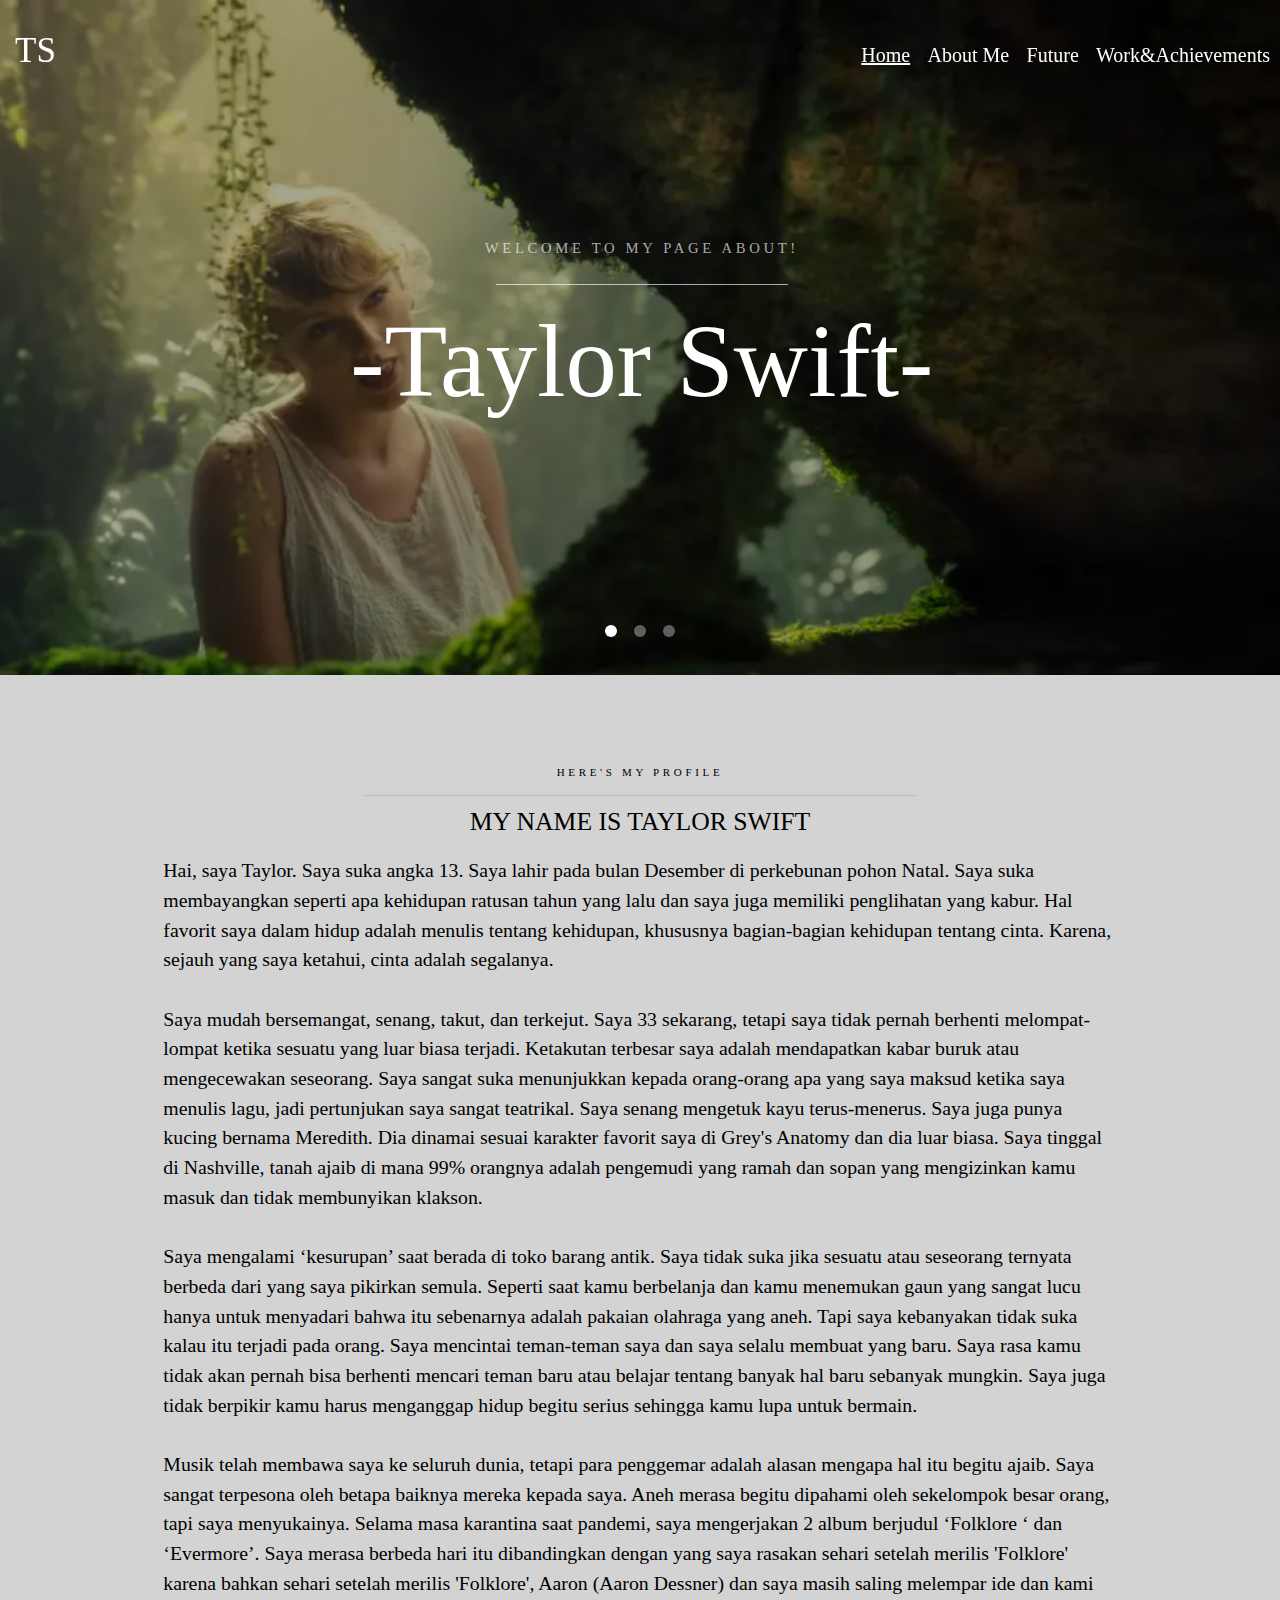
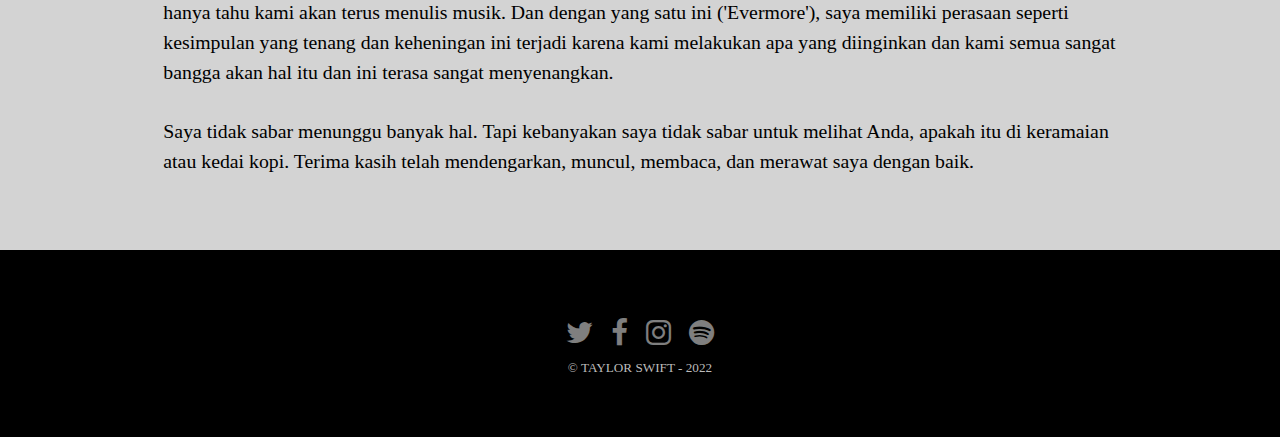
<file: index.html>
<!DOCTYPE HTML>

<html>
	<head>
		<title>TS</title>
		<meta charset="utf-8" />
		<meta name="viewport" content="width=device-width, initial-scale=1" />
		<link rel="stylesheet" href="assets/css/main.css" />
	</head>
	<body style="background: black; font-family: BASKE1;">

		<!-- Header -->
			<header id="header" class="alt" >
		<nav>
			<style type="text/css">
				nav {
					margin: auto;
					text-align: center;
					width: 100%;
					font-size: 20px;
					position: -webkit-sticky;
					position: sticky;
					top: 0;
					padding: 5px;
					background-color: transparent;
				}

				ul{
					margin: 0px;
				}

				nav ul {
					padding: 0 0px;
					list-style: none;
					position: relative;
					width: 100%;
					margin: 0px;
					text-align: center;
					display:inline-block;
					vertical-align:top;
				}

				nav ul li{
					float:right;
				}

				nav ul li:hover a{
					color:#A9A9A9;
					text-decoration: underline;
				}

				nav ul li a{
					display: block;
					padding: 5px;
					color: #000;
					text-decoration: none;
				}
			</style>
			<ul>
				<li><a href="work.html" style="color: white;">Work&Achievements</a></li>
				<li><a href="future.html" style="color: white;">Future</a></li>
				<li><a href="about.html" style="color: white;">About Me</a></li>
				<li><a href="index.html" style="color: white;"><u>Home</u></a></li>
				<p style="float: left; margin-left: 10px; font-size: 35px; color: white;">TS</p>
			</ul>
		</nav>
	</header>
		<!-- Banner -->
			<section class="banner full">
				<article>
					<img src="images/ts1.png" alt="" />
					<div class="inner">
						<header>
							<p>Welcome to  My Page About!</p>
							<h2>-Taylor Swift-</h2>
						</header>
					</div>
				</article>
				<article>
					<img src="images/ts2.png" alt="" />
					<div class="inner">
					</div>
				</article>
				<article>
					<img src="images/ts3.jpg"  alt="" />
					<div class="inner">
					</div>
				</article>
			</section>


		<!-- Three -->
			<section id="three" class="wrapper style2" style="background: #d3d3d3;">
				<div class="inner">
					<header class="align-center">
						<p  style="color: black;" class="special">here's my profile</p>
						<h2 style="color: black;">MY NAME IS TAYLOR SWIFT</h2>
					</header>
					<div class="container">
					<h3 style="color: black;">

							Hai, saya Taylor. Saya suka angka 13. Saya lahir pada bulan Desember di perkebunan pohon Natal. Saya suka membayangkan seperti apa kehidupan ratusan tahun yang lalu dan saya juga memiliki penglihatan yang kabur. Hal favorit saya dalam hidup adalah menulis tentang kehidupan, khususnya bagian-bagian kehidupan tentang cinta. Karena, sejauh yang saya ketahui, cinta adalah segalanya.
							<br><br>
							Saya mudah bersemangat, senang, takut, dan terkejut. Saya 33 sekarang, tetapi saya tidak pernah berhenti melompat-lompat ketika sesuatu yang luar biasa terjadi. Ketakutan terbesar saya adalah mendapatkan kabar buruk atau mengecewakan seseorang. Saya sangat suka menunjukkan kepada orang-orang apa yang saya maksud ketika saya menulis lagu, jadi pertunjukan saya sangat teatrikal. Saya senang mengetuk kayu terus-menerus. Saya juga punya kucing bernama Meredith. Dia dinamai sesuai karakter favorit saya di Grey's Anatomy dan dia luar biasa. Saya tinggal di Nashville, tanah ajaib di mana 99% orangnya adalah pengemudi yang ramah dan sopan yang mengizinkan kamu masuk dan tidak membunyikan klakson.
							<br><br>
							Saya mengalami ‘kesurupan’ saat berada di toko barang antik. Saya tidak suka jika sesuatu atau seseorang ternyata berbeda dari yang saya pikirkan semula. Seperti saat kamu berbelanja dan kamu menemukan gaun yang sangat lucu hanya untuk menyadari bahwa itu sebenarnya adalah pakaian olahraga yang aneh. Tapi saya kebanyakan tidak suka kalau itu terjadi pada orang. Saya mencintai teman-teman saya dan saya selalu membuat yang baru. Saya rasa kamu tidak akan pernah bisa berhenti mencari teman baru atau belajar tentang banyak hal baru sebanyak mungkin. Saya juga tidak berpikir kamu harus menganggap hidup begitu serius sehingga kamu lupa untuk bermain.
							<br><br>
							Musik telah membawa saya ke seluruh dunia, tetapi para penggemar adalah alasan mengapa hal itu begitu ajaib. Saya sangat terpesona oleh betapa baiknya mereka kepada saya. Aneh merasa begitu dipahami oleh sekelompok besar orang, tapi saya menyukainya. Selama masa karantina saat pandemi, saya mengerjakan 2 album berjudul ‘Folklore ‘ dan ‘Evermore’. Saya merasa berbeda hari itu dibandingkan dengan yang saya rasakan sehari setelah merilis 'Folklore' karena bahkan sehari setelah merilis 'Folklore', Aaron (Aaron Dessner) dan saya masih saling melempar ide dan kami hanya tahu kami akan terus menulis musik. Dan dengan yang satu ini ('Evermore'), saya memiliki perasaan seperti kesimpulan yang tenang dan keheningan ini terjadi karena kami melakukan apa yang diinginkan dan kami semua sangat bangga akan hal itu dan ini terasa sangat menyenangkan.
							<br><br>
							Saya tidak sabar menunggu banyak hal. Tapi kebanyakan saya tidak sabar untuk melihat Anda, apakah itu di keramaian atau kedai kopi. Terima kasih telah mendengarkan, muncul, membaca, dan merawat saya dengan baik.
					</H3>
                	</div>
                </div>
			</section>


		<!-- Footer -->
			<footer id="footer" style="background: black;">
				<div class="container">
					<ul class="icons">
						<li><a href="https://twitter.com/taylorswift13" class="icon fa-twitter"><span class="label">Twitter</span></a></li>
						<li><a href="https://www.facebook.com/TaylorSwift/" class="icon fa-facebook"><span class="label">Facebook</span></a></li>
						<li><a href="https://www.instagram.com/taylorswift/?hl=en" class="icon fa-instagram"><span class="label">Instagram</span></a></li>
						<li><a href="https://open.spotify.com/artist/06HL4z0CvFAxyc27GXpf02" class="icon fa-spotify"><span class="label">Email</span></a></li>
					</ul>
				</div>
				<div class="copyright">
					&copy; TAYLOR SWIFT - 2022
				</div>
			</footer>
		<!-- Scripts -->
			<script src="assets/js/jquery.min.js"></script>
			<script src="assets/js/jquery.scrollex.min.js"></script>
			<script src="assets/js/skel.min.js"></script>
			<script src="assets/js/util.js"></script>
			<script src="assets/js/main.js"></script>

	</body>
</html>
</file>
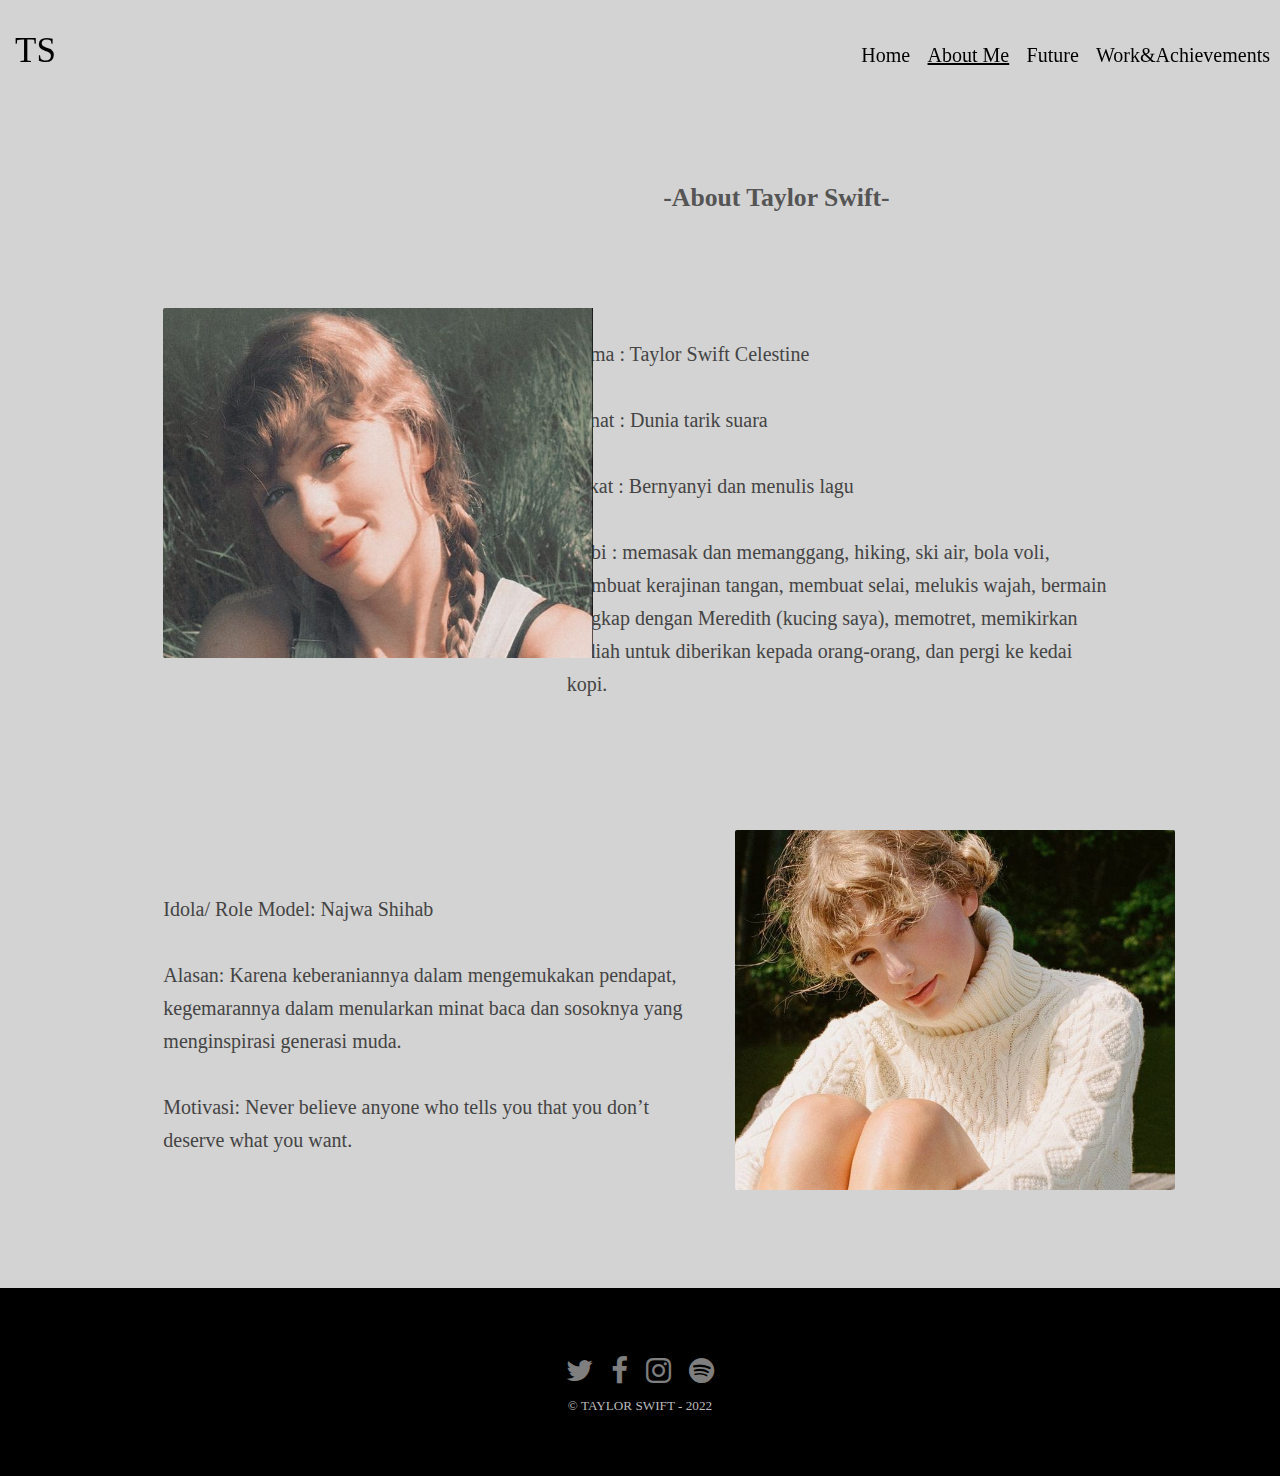
<file: about.html>
<!DOCTYPE HTML>

<html >
	<head>
		<title>TS</title>
		<meta charset="utf-8" />
		<meta name="viewport" content="width=device-width, initial-scale=1" />
		<link rel="stylesheet" href="assets/css/main.css" />
	</head>
	<body class="subpage" style="font-family: BASKE1;" >
		<style>
body {
  background-color: #d3d3d3;;
}
</style>
		<br><br><br>
		<!-- Header -->
			<header id="header" class="alt">
		<nav>
			<style type="text/css">
				nav {
					margin: auto;
					text-align: center;
					width: 100%;
					font-size: 20px;
					position: -webkit-sticky;
					position: sticky;
					top: 0;
					padding: 5px;
					background-color: transparent;
				}

				ul{
					margin: 0px;
				}

				nav ul {
					padding: 0 0px;
					list-style: none;
					position: relative;
					width: 100%;
					margin: 0px;
					text-align: center;
					display:inline-block;
					vertical-align:top;
				}

				nav ul li{
					float:right;
				}

				nav ul li:hover a{
					color:#A9A9A9;
					text-decoration: underline;
				}

				nav ul li a{
					display: block;
					padding: 5px;
					color: #000;
					text-decoration: none;
				}
			</style>
			<ul>
				<li><a href="work.html">Work&Achievements</a></li>
				<li><a href="future.html">Future</a></li>
				<li><a href="about.html"><u>About Me</u></a></li>
				<li><a href="index.html">Home</a></li>
				<p style="float: left; margin-left: 10px; font-size: 35px; color: black;">TS</p>
			</ul>
		</nav>
	</header>


		<!-- Main -->
						
						
			<div id="main" class="container">
						<header style="margin-left: 500px; " >
							<h2 style="font-weight: bold;">-About Taylor Swift-</h2>
						</header><br><br><br>

								<p style="font-size: 20px;"><span class="image left"><img src="images/ts5.jpg" alt="" style="width: 470px; height: 350px; padding-right: 40px; " /></span> <br>
								Nama  : Taylor Swift Celestine <br><br>
								Minat : Dunia tarik suara <br><br>
								Bakat : Bernyanyi dan menulis lagu<br><br>
								Hobi  : memasak dan memanggang, hiking, ski air, bola voli, membuat kerajinan tangan, 	        membuat selai, melukis wajah, bermain tangkap dengan Meredith (kucing saya), memotret, memikirkan hadiah untuk diberikan kepada orang-orang, dan pergi ke kedai kopi. 

								</p>

								<br><br><br><br>

								<p style="font-size: 20px;"><span class="image right"><img src="images/ts7.jpeg" alt="" style="width: 440px; height: 360px;" /></span>
								<br><br>
								Idola/ Role Model: Najwa Shihab<br><br>
								Alasan: Karena keberaniannya dalam mengemukakan pendapat, kegemarannya dalam menularkan minat baca dan sosoknya yang menginspirasi generasi muda.<br><br>
								Motivasi: Never believe anyone who tells you that you don’t deserve what you want.
</p>

			</div>
			<br><br><br>
		<!-- Footer -->
			<footer id="footer" style="background: black;">
				<div class="container">
					<ul class="icons">
						<li><a href="https://twitter.com/taylorswift13" class="icon fa-twitter"><span class="label">Twitter</span></a></li>
						<li><a href="https://www.facebook.com/TaylorSwift/" class="icon fa-facebook"><span class="label">Facebook</span></a></li>
						<li><a href="https://www.instagram.com/taylorswift/?hl=en" class="icon fa-instagram"><span class="label">Instagram</span></a></li>
						<li><a href="https://open.spotify.com/artist/06HL4z0CvFAxyc27GXpf02" class="icon fa-spotify"><span class="label">Email</span></a></li>
					</ul>
				</div>
				<div class="copyright">
					&copy; TAYLOR SWIFT - 2022
				</div>
			</footer>

		<!-- Scripts -->
			<script src="assets/js/jquery.min.js"></script>
			<script src="assets/js/jquery.scrollex.min.js"></script>
			<script src="assets/js/skel.min.js"></script>
			<script src="assets/js/util.js"></script>
			<script src="assets/js/main.js"></script>

	</body>
</html>
</file>
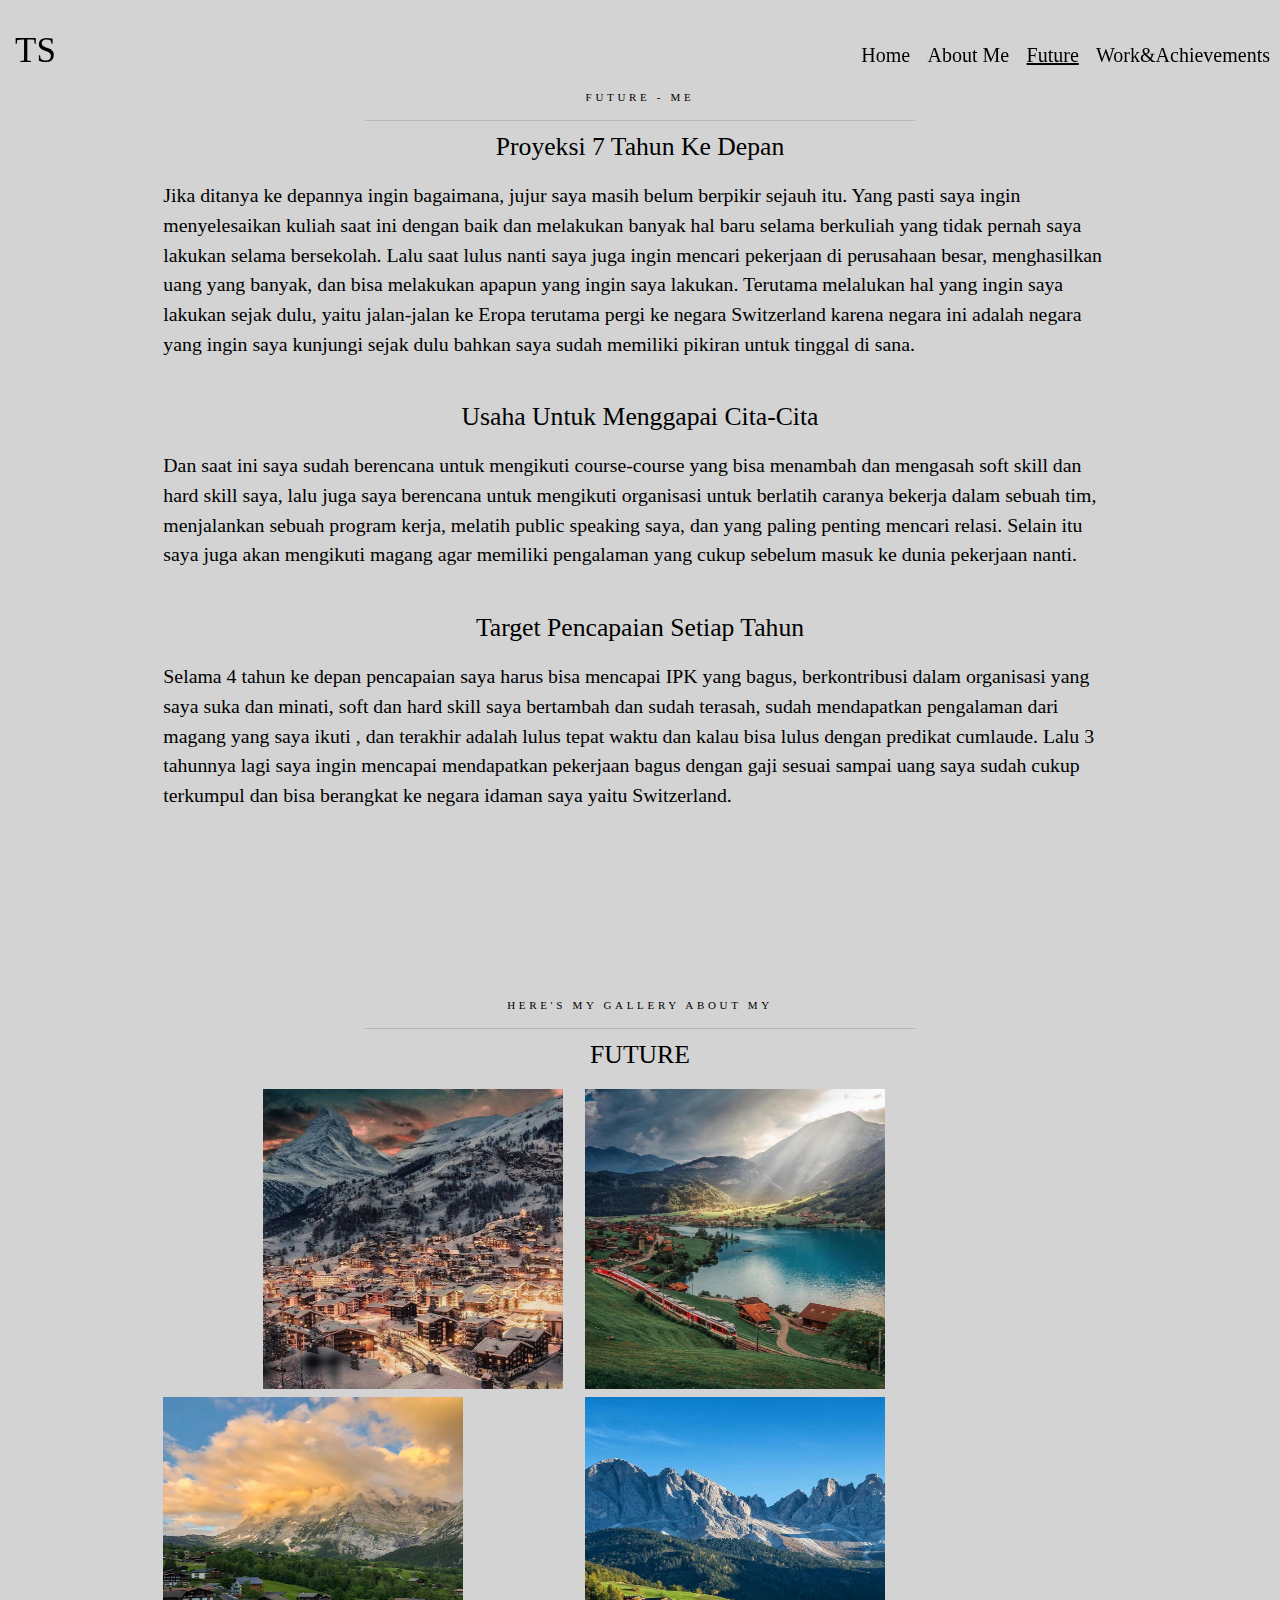
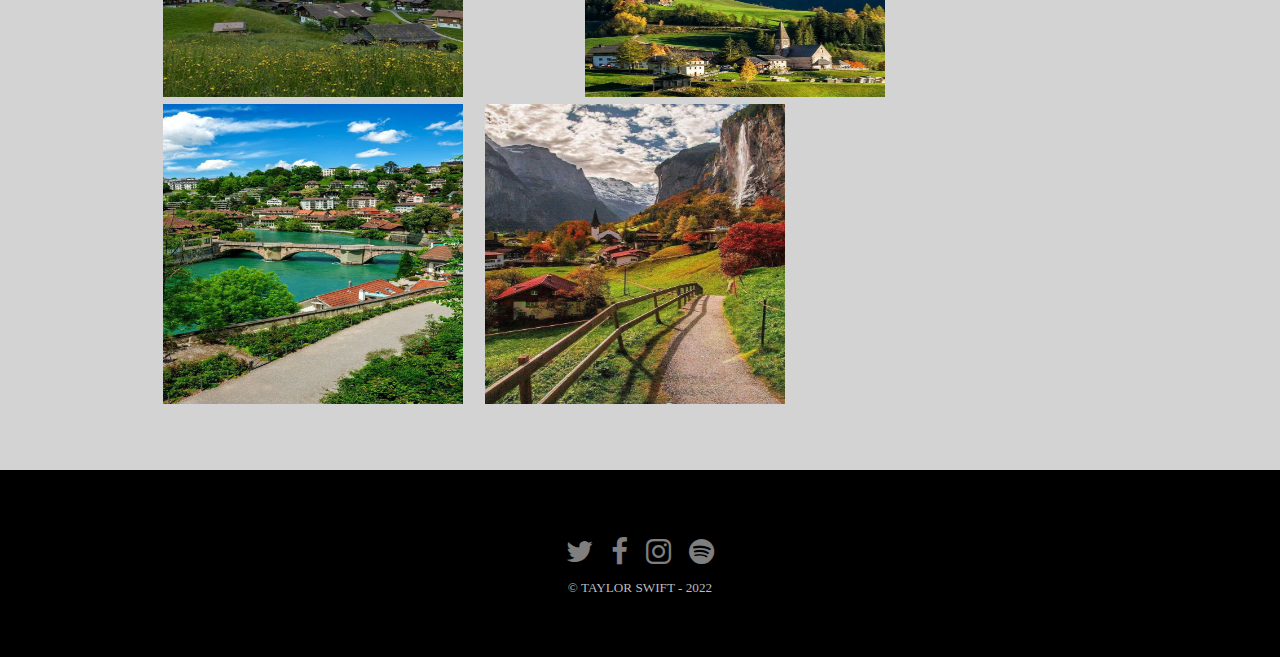
<file: future.html>
<!DOCTYPE HTML>

<html>
	<head>
		<title>TS</title>
		<meta charset="utf-8" />
		<meta name="viewport" content="width=device-width, initial-scale=1" />
		<link rel="stylesheet" href="assets/css/main.css" />
	</head>
	<body style="background: black; font-family: BASKE1;">

		<!-- Header -->
			<header id="header" class="alt">
		<nav>
			<style type="text/css">
				nav {
					margin: auto;
					text-align: center;
					width: 100%;
					font-size: 20px;
					position: -webkit-sticky;
					position: sticky;
					top: 0;
					padding: 5px;
					background-color: transparent;
				}

				ul{
					margin: 0px;
				}

				nav ul {
					padding: 0 0px;
					list-style: none;
					position: relative;
					width: 100%;
					margin: 0px;
					text-align: center;
					display:inline-block;
					vertical-align:top;
				}

				nav ul li{
					float:right;
				}

				nav ul li:hover a{
					color:#A9A9A9;
					text-decoration: underline;
				}

				nav ul li a{
					display: block;
					padding: 5px;
					color: #000;
					text-decoration: none;
				}
			</style>
			<ul>
				<li><a href="work.html">Work&Achievements</a></li>
				<li><a href="future.html"><u>Future</u></a></li>
				<li><a href="about.html">About Me</a></li>
				<li><a href="index.html">Home</a></li>
				<p style="float: left; margin-left: 10px; font-size: 35px; color: black;">TS</p>
			</ul>
		</nav>
	</header>
		
<section id="three" class="wrapper style2" style="background: #d3d3d3;">
				<div class="inner">
					<header class="align-center">
						<p  style="color: black;" class="special">future - me</p>
						<h2 style="color: black;">Proyeksi 7 Tahun Ke Depan</h2>
					</header>
					<div class="container">
					<h3 style="color: black;">

							Jika ditanya ke depannya ingin bagaimana, jujur saya masih belum berpikir sejauh itu. Yang pasti saya ingin menyelesaikan kuliah saat ini dengan baik dan melakukan banyak hal baru selama berkuliah yang tidak pernah saya lakukan selama bersekolah. Lalu saat lulus nanti saya juga ingin mencari pekerjaan di perusahaan besar, menghasilkan uang yang banyak, dan bisa melakukan apapun yang ingin saya lakukan. Terutama melalukan hal yang ingin saya lakukan sejak dulu, yaitu jalan-jalan ke Eropa terutama pergi ke negara Switzerland karena negara ini adalah negara yang ingin saya kunjungi sejak dulu bahkan saya sudah memiliki pikiran untuk tinggal di sana. 				
					</H3><br>
                	</div>
                	<header class="align-center">
						<h2 style="color: black;">Usaha Untuk Menggapai Cita-Cita</h2>
					</header>
					<div class="container">
					<h3 style="color: black;">

							Dan saat ini saya sudah berencana untuk mengikuti course-course yang bisa menambah dan mengasah soft skill dan hard skill saya, lalu juga saya berencana untuk mengikuti organisasi untuk berlatih caranya bekerja dalam sebuah tim, menjalankan sebuah program kerja, melatih public speaking saya, dan yang paling penting mencari relasi. Selain itu saya juga akan mengikuti magang agar memiliki pengalaman yang cukup sebelum masuk ke dunia pekerjaan nanti. 			
					</H3><br>
                	</div>
                	<header class="align-center">
						<h2 style="color: black;">Target Pencapaian Setiap Tahun</h2>
					</header>
					<div class="container">
					<h3 style="color: black;">

							Selama 4 tahun ke depan pencapaian saya harus bisa mencapai IPK yang bagus, berkontribusi dalam organisasi yang saya suka dan minati, soft dan hard skill saya bertambah dan sudah terasah, sudah mendapatkan pengalaman dari magang yang saya ikuti , dan terakhir adalah lulus tepat waktu dan kalau bisa lulus dengan predikat cumlaude. Lalu 3 tahunnya lagi saya ingin mencapai mendapatkan pekerjaan bagus dengan gaji sesuai sampai uang saya sudah cukup terkumpul dan bisa berangkat ke negara idaman saya yaitu Switzerland. 			
					</H3><br>
                	</div>
                </div>
			</section>
		<!-- Three -->
			<section id="three" class="wrapper style2" style="background: #d3d3d3;">
				<div class="inner">
					<header class="align-center">
						<p class="special" style="color: black;">here's my gallery about my</p>
						<h2 style="color: black;">FUTURE</h2>
					</header>
					<div class="container">
					<div class="row">
                    	
						<div class="col-md-4" style="margin-left: 100px">
							<img alt="" class="resize-image center-block" id="image1" src="images/f1.jpg" style="width: 300px; height: 300px;">
						</div>
						<div class="col-md-4">
							<img alt="" class="resize-image center-block" id="image1" src="images/f2.jpg" style="width: 300px; height: 300px;">
						</div>
						<div class="col-md-4">
							<img alt="" class="resize-image center-block" id="image1" src="images/f3.jpg" style="width: 300px; height: 300px;">
						</div>

						<div class="col-md-4" style="margin-left: 100px">
							<img alt="" class="resize-image center-block" id="image1" src="images/f4.jpg" style="width: 300px; height: 300px;">
						</div>
						<div class="col-md-4">
							<img alt="" class="resize-image center-block" id="image1" src="images/f5.jpeg" style="width: 300px; height: 300px;">
						</div>
						<div class="col-md-4">
							<img alt="" class="resize-image center-block" id="image1" src="images/f6.jpeg" style="width: 300px; height: 300px;">
						</div>

                  	</div>
                	</div>
                </div>
			</section>


		<!-- Footer -->
			<footer id="footer" style="background: black;">
				<div class="container">
					<ul class="icons">
						<li><a href="https://twitter.com/taylorswift13" class="icon fa-twitter"><span class="label">Twitter</span></a></li>
						<li><a href="https://www.facebook.com/TaylorSwift/" class="icon fa-facebook"><span class="label">Facebook</span></a></li>
						<li><a href="https://www.instagram.com/taylorswift/?hl=en" class="icon fa-instagram"><span class="label">Instagram</span></a></li>
						<li><a href="https://open.spotify.com/artist/06HL4z0CvFAxyc27GXpf02" class="icon fa-spotify"><span class="label">Email</span></a></li>
					</ul>
				</div>
				<div class="copyright">
					&copy; TAYLOR SWIFT - 2022
				</div>
			</footer>
		<!-- Scripts -->
			<script src="assets/js/jquery.min.js"></script>
			<script src="assets/js/jquery.scrollex.min.js"></script>
			<script src="assets/js/skel.min.js"></script>
			<script src="assets/js/util.js"></script>
			<script src="assets/js/main.js"></script>

	</body>
</html>
</file>
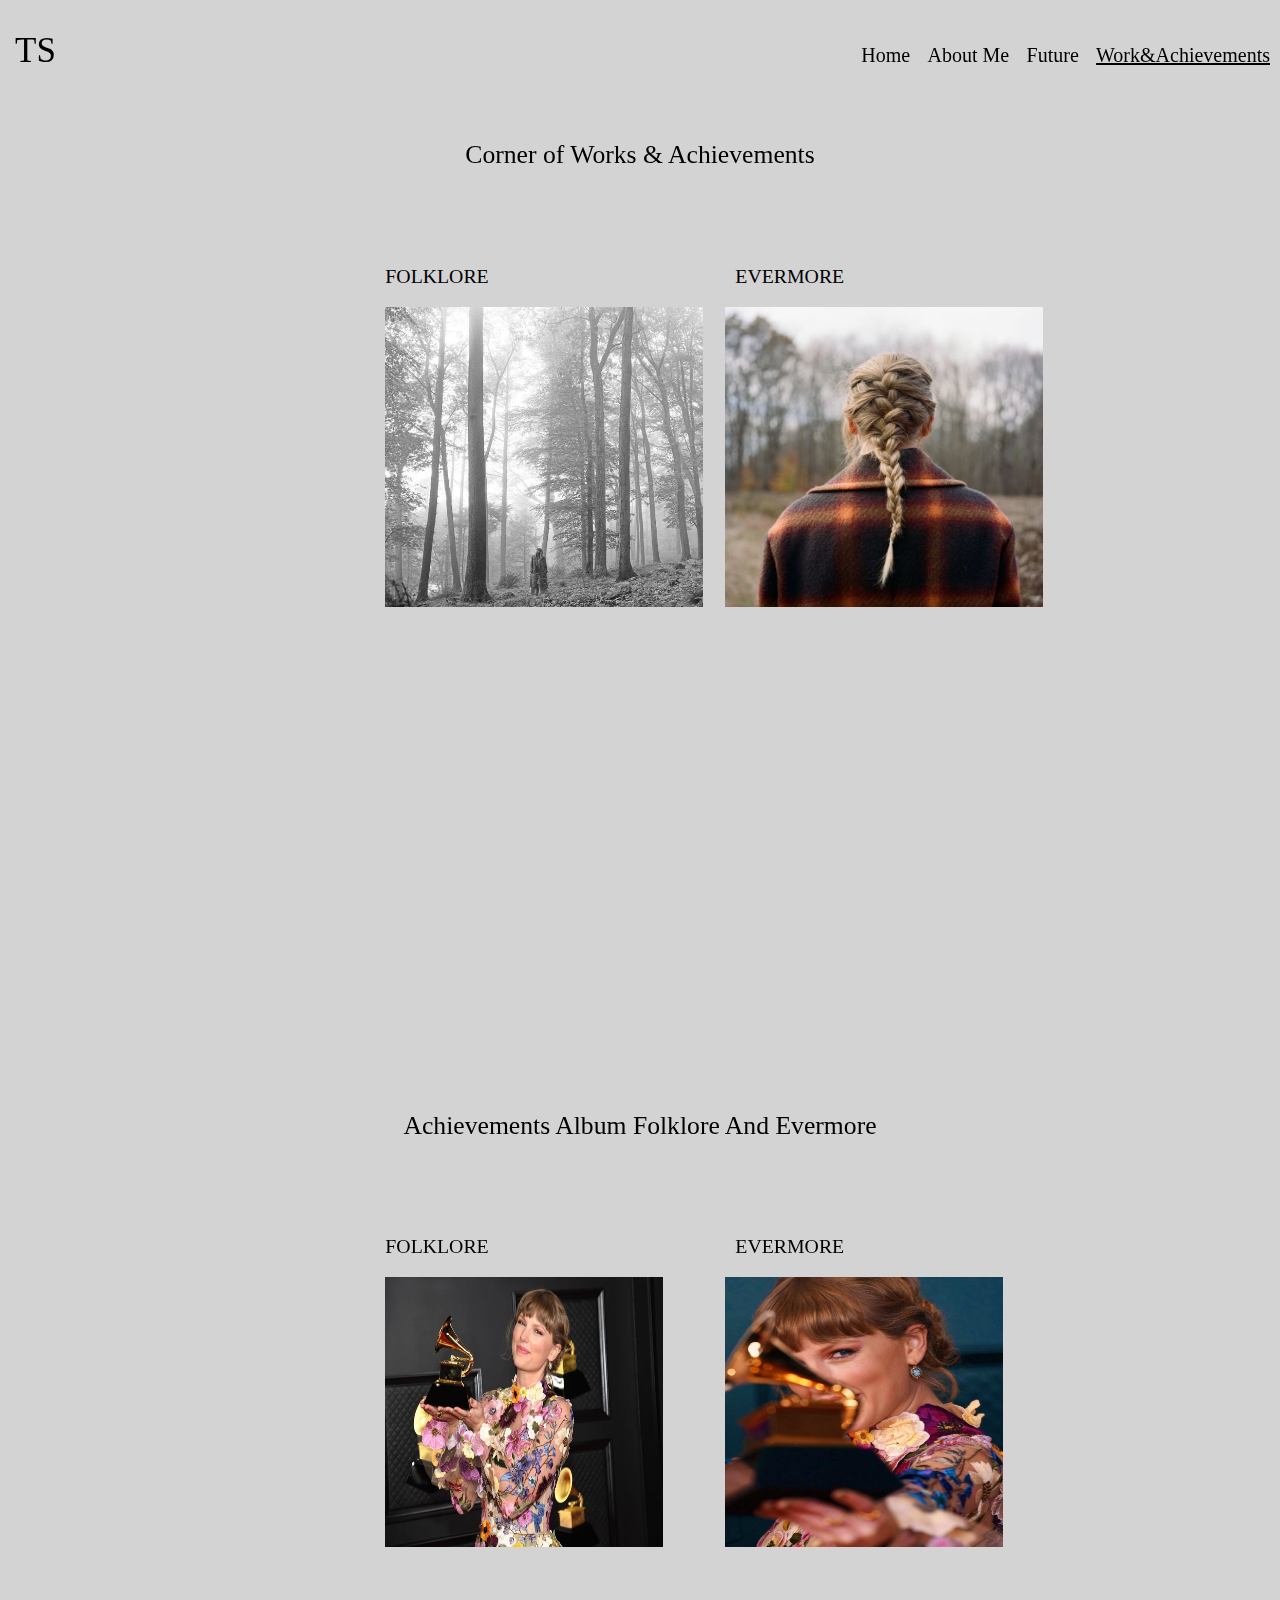
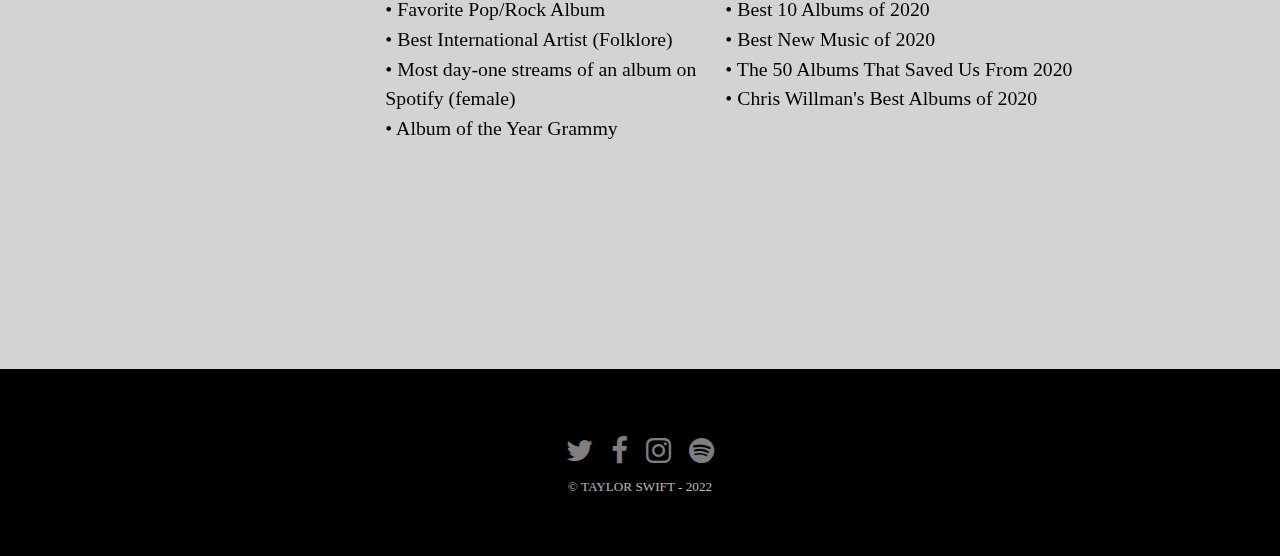
<file: work.html>
<!DOCTYPE HTML>

<html>
	<head>
		<title>TS</title>
		<meta charset="utf-8" />
		<meta name="viewport" content="width=device-width, initial-scale=1" />
		<link rel="stylesheet" href="assets/css/main.css" />
	</head>
	<body style="background: black; font-family: BASKE1;">

		<!-- Header -->
			<header id="header" class="alt">
		<nav>
			<style type="text/css">
				nav {
					margin: auto;
					text-align: center;
					width: 100%;
					font-size: 20px;
					position: -webkit-sticky;
					position: sticky;
					top: 0;
					padding: 5px;
					background-color: transparent;
				}

				ul{
					margin: 0px;
				}

				nav ul {
					padding: 0 0px;
					list-style: none;
					position: relative;
					width: 100%;
					margin: 0px;
					text-align: center;
					display:inline-block;
					vertical-align:top;
				}

				nav ul li{
					float:right;
				}

				nav ul li:hover a{
					color:#A9A9A9;
					text-decoration: underline;
				}

				nav ul li a{
					display: block;
					padding: 5px;
					color: #000;
					text-decoration: none;
				}
			</style>
			<ul>
				<li><a href="work.html"><u>Work&Achievements</u></a></li>
				<li><a href="future.html">Future</a></li>
				<li><a href="about.html">About Me</a></li>
				<li><a href="index.html">Home</a></li>
				<p style="float: left; margin-left: 10px; font-size: 35px; color: black;">TS</p>
			</ul>
		</nav>
	</header>
		
<section id="three" class="wrapper style2" style="background: #d3d3d3;"><br><br>
				<div class="inner">
					<header class="align-center">
						<h2 style="color: black;">Corner of Works & Achievements</h2>
					</header><br><br><br>
					<!-- <div class="container">
					<h3 style="color: black;">

							Jika ditanya ke depannya ingin bagaimana, jujur saya masih belum berpikir sejauh itu. Yang pasti saya ingin menyelesaikan kuliah saat ini dengan baik dan melakukan banyak hal baru selama berkuliah yang tidak pernah saya lakukan selama bersekolah. Lalu saat lulus nanti saya juga ingin mencari pekerjaan di perusahaan besar, menghasilkan uang yang banyak, dan bisa melakukan apapun yang ingin saya lakukan. Terutama melalukan hal yang ingin saya lakukan sejak dulu, yaitu jalan-jalan ke Eropa terutama pergi ke negara Switzerland karena negara ini adalah negara yang ingin saya kunjungi sejak dulu bahkan saya sudah memiliki pikiran untuk tinggal di sana. 				
					</H3><br>
                    </div> -->
                    <div class="container">
                        <div class="row" style="margin-left: 50px;">
                            <h3 style="width: 350px; margin-left: 150px;">FOLKLORE</h3>
				            <h3>EVERMORE</h3>
                        </div>
                    </div>
                    <div class="container">
                        <div class="row" style="margin-left: 50px;">
                            <img src="images/a1.jpg" alt="Snow" style="width: 340px; height: 300px; margin-left: 150px;">
				            <img src="images/a2.jpg" alt="Snow" style="width: 340px; height: 300px;">
                        </div>
                    </div><br><br>
                    <div class="container">
                        <div class="row" style="margin-left: 50px;">
                            <h3 style="width: 340px; height: 300px; margin-left: 150px;"><iframe style="border-radius:12px" src="https://open.spotify.com/embed/album/1pzvBxYgT6OVwJLtHkrdQK?utm_source=generator" width="100%" height="380" frameBorder="0" allowfullscreen="" allow="autoplay; clipboard-write; encrypted-media; fullscreen; picture-in-picture" loading="lazy"></iframe></h3>
                            <h3><iframe style="border-radius:12px" src="https://open.spotify.com/embed/album/6AORtDjduMM3bupSWzbTSG?utm_source=generator" width="100%" height="380" frameBorder="0" allowfullscreen="" allow="autoplay; clipboard-write; encrypted-media; fullscreen; picture-in-picture" loading="lazy"></iframe></h3>
                        </div>
                    </div>
                </div>
                <br><br>
                <header class="align-center">
                    <h2 style="color: black;">Achievements Album Folklore And Evermore</h2>
                </header><br><br><br>
                <div class="container">
                    <div class="row" style="margin-left: 50px;">
                        <h3 style="width: 350px; margin-left: 150px;">FOLKLORE</h3>
                        <h3>EVERMORE</h3>
                    </div>
                </div>
                <div class="container">
                    <div class="row" style="margin-left: 50px;">
                        <img src="images/w1.jpg" alt="Snow" style="width: 300px; height: 270px; margin-left: 150px;">
                        <img src="images/w2.png" alt="Snow" style="width: 300px; height: 270px; margin-left: 40px;">
                    </div>
                </div><br><br>
                <div class="container">
                    <div class="row" style="margin-left: 50px;">
                        <h3 style="width: 340px; height: 300px; margin-left: 150px;">
                            •	Favorite Pop/Rock Album<br>
                            •	Best International Artist (Folklore)<br>
                            •	Most day-one streams of an album on Spotify (female)<br>
                            •	Album of the Year Grammy
                        </h3>
                        <h3>
                            •	Best 10 Albums of 2020<br>
                            •	Best New Music of 2020	<br>
                            •	The 50 Albums That Saved Us From 2020<br>
                            •	Chris Willman's Best Albums of 2020
                        </h3>     
                    </div>
                </div>

			</section>

		<!-- Footer -->
			<footer id="footer" style="background: black;">
				<div class="container">
					<ul class="icons">
						<li><a href="https://twitter.com/taylorswift13" class="icon fa-twitter"><span class="label">Twitter</span></a></li>
						<li><a href="https://www.facebook.com/TaylorSwift/" class="icon fa-facebook"><span class="label">Facebook</span></a></li>
						<li><a href="https://www.instagram.com/taylorswift/?hl=en" class="icon fa-instagram"><span class="label">Instagram</span></a></li>
						<li><a href="https://open.spotify.com/artist/06HL4z0CvFAxyc27GXpf02" class="icon fa-spotify"><span class="label">Email</span></a></li>
					</ul>
				</div>
				<div class="copyright">
					&copy; TAYLOR SWIFT - 2022
				</div>
			</footer>
		<!-- Scripts -->
			<script src="assets/js/jquery.min.js"></script>
			<script src="assets/js/jquery.scrollex.min.js"></script>
			<script src="assets/js/skel.min.js"></script>
			<script src="assets/js/util.js"></script>
			<script src="assets/js/main.js"></script>

	</body>
</html>
</file>
<file: assets/css/main.css>
@charset "UTF-8";
@import url(font-awesome.min.css);
@import url("https://fonts.googleapis.com/css?family=Poppins:300,400,500,600,700");

/*
	Hielo by TEMPLATED
	templated.co @templatedco
	Released for free under the Creative Commons Attribution 3.0 license (templated.co/license)
*/

/* Reset */

	html, body, div, span, applet, object, iframe, h1, h2, h3, h4, h5, h6, p, blockquote, pre, a, abbr, acronym, address, big, cite, code, del, dfn, em, img, ins, kbd, q, s, samp, small, strike, strong, sub, sup, tt, var, b, u, i, center, dl, dt, dd, ol, ul, li, fieldset, form, label, legend, table, caption, tbody, tfoot, thead, tr, th, td, article, aside, canvas, details, embed, figure, figcaption, footer, header, hgroup, menu, nav, output, ruby, section, summary, time, mark, audio, video {
		margin: 0;
		padding: 0;
		border: 0;
		font-size: 100%;
		font: BASKE1;
		vertical-align: baseline;
	}

	article, aside, details, figcaption, figure, footer, header, hgroup, menu, nav, section {
		display: block;
	}

	body {
		line-height: 1;
	}

	ol, ul {
		list-style: none;
	}

	blockquote, q {
		quotes: none;
	}

	blockquote:before, blockquote:after, q:before, q:after {
		content: '';
		content: none;
	}

	table {
		border-collapse: collapse;
		border-spacing: 0;
	}

	body {
		-webkit-text-size-adjust: none;
	}

/* Box Model */

	*, *:before, *:after {
		-moz-box-sizing: border-box;
		-webkit-box-sizing: border-box;
		box-sizing: border-box;
	}

/* Containers */

	.container {
		margin-left: auto;
		margin-right: auto;
	}

	.container.\31 25\25 {
		width: 100%;
		max-width: 100rem;
		min-width: 80rem;
	}

	.container.\37 5\25 {
		width: 60rem;
	}

	.container.\35 0\25 {
		width: 40rem;
	}

	.container.\32 5\25 {
		width: 20rem;
	}

	.container {
		width: 80rem;
	}

	@media screen and (max-width: 1680px) {

		.container.\31 25\25 {
			width: 100%;
			max-width: 100rem;
			min-width: 80rem;
		}

		.container.\37 5\25 {
			width: 60rem;
		}

		.container.\35 0\25 {
			width: 40rem;
		}

		.container.\32 5\25 {
			width: 20rem;
		}

		.container {
			width: 80rem;
		}

	}

	@media screen and (max-width: 1280px) {

		.container.\31 25\25 {
			width: 100%;
			max-width: 81.25rem;
			min-width: 65rem;
		}

		.container.\37 5\25 {
			width: 48.75rem;
		}

		.container.\35 0\25 {
			width: 32.5rem;
		}

		.container.\32 5\25 {
			width: 16.25rem;
		}

		.container {
			width: 65rem;
		}

	}

	@media screen and (max-width: 980px) {

		.container.\31 25\25 {
			width: 100%;
			max-width: 112.5%;
			min-width: 90%;
		}

		.container.\37 5\25 {
			width: 67.5%;
		}

		.container.\35 0\25 {
			width: 45%;
		}

		.container.\32 5\25 {
			width: 22.5%;
		}

		.container {
			width: 90%;
		}

	}

	@media screen and (max-width: 736px) {

		.container.\31 25\25 {
			width: 100%;
			max-width: 112.5%;
			min-width: 90%;
		}

		.container.\37 5\25 {
			width: 67.5%;
		}

		.container.\35 0\25 {
			width: 45%;
		}

		.container.\32 5\25 {
			width: 22.5%;
		}

		.container {
			width: 90% !important;
		}

	}

	@media screen and (max-width: 480px) {

		.container.\31 25\25 {
			width: 100%;
			max-width: 112.5%;
			min-width: 90%;
		}

		.container.\37 5\25 {
			width: 67.5%;
		}

		.container.\35 0\25 {
			width: 45%;
		}

		.container.\32 5\25 {
			width: 22.5%;
		}

		.container {
			width: 90% !important;
		}

	}

/* Grid */

	.row {
		border-bottom: solid 1px transparent;
		-moz-box-sizing: border-box;
		-webkit-box-sizing: border-box;
		box-sizing: border-box;
	}

	.row > * {
		float: left;
		-moz-box-sizing: border-box;
		-webkit-box-sizing: border-box;
		box-sizing: border-box;
	}

	.row:after, .row:before {
		content: '';
		display: block;
		clear: both;
		height: 0;
	}

	.row.uniform > * > :first-child {
		margin-top: 0;
	}

	.row.uniform > * > :last-child {
		margin-bottom: 0;
	}

	.row.\30 \25 > * {
		padding: 0 0 0 0rem;
	}

	.row.\30 \25 {
		margin: 0 0 -1px 0rem;
	}

	.row.uniform.\30 \25 > * {
		padding: 0rem 0 0 0rem;
	}

	.row.uniform.\30 \25 {
		margin: 0rem 0 -1px 0rem;
	}

	.row > * {
		padding: 0 0 0 2rem;
	}

	.row {
		margin: 0 0 -1px -2rem;
	}

	.row.uniform > * {
		padding: 2rem 0 0 2rem;
	}

	.row.uniform {
		margin: -2rem 0 -1px -2rem;
	}

	.row.\32 00\25 > * {
		padding: 0 0 0 4rem;
	}

	.row.\32 00\25 {
		margin: 0 0 -1px -4rem;
	}

	.row.uniform.\32 00\25 > * {
		padding: 4rem 0 0 4rem;
	}

	.row.uniform.\32 00\25 {
		margin: -4rem 0 -1px -4rem;
	}

	.row.\31 50\25 > * {
		padding: 0 0 0 3rem;
	}

	.row.\31 50\25 {
		margin: 0 0 -1px -3rem;
	}

	.row.uniform.\31 50\25 > * {
		padding: 3rem 0 0 3rem;
	}

	.row.uniform.\31 50\25 {
		margin: -3rem 0 -1px -3rem;
	}

	.row.\35 0\25 > * {
		padding: 0 0 0 1rem;
	}

	.row.\35 0\25 {
		margin: 0 0 -1px -1rem;
	}

	.row.uniform.\35 0\25 > * {
		padding: 1rem 0 0 1rem;
	}

	.row.uniform.\35 0\25 {
		margin: -1rem 0 -1px -1rem;
	}

	.row.\32 5\25 > * {
		padding: 0 0 0 0.5rem;
	}

	.row.\32 5\25 {
		margin: 0 0 -1px -0.5rem;
	}

	.row.uniform.\32 5\25 > * {
		padding: 0.5rem 0 0 0.5rem;
	}

	.row.uniform.\32 5\25 {
		margin: -0.5rem 0 -1px -0.5rem;
	}

	.\31 2u, .\31 2u\24 {
		width: 100%;
		clear: none;
		margin-left: 0;
	}

	.\31 1u, .\31 1u\24 {
		width: 91.6666666667%;
		clear: none;
		margin-left: 0;
	}

	.\31 0u, .\31 0u\24 {
		width: 83.3333333333%;
		clear: none;
		margin-left: 0;
	}

	.\39 u, .\39 u\24 {
		width: 75%;
		clear: none;
		margin-left: 0;
	}

	.\38 u, .\38 u\24 {
		width: 66.6666666667%;
		clear: none;
		margin-left: 0;
	}

	.\37 u, .\37 u\24 {
		width: 58.3333333333%;
		clear: none;
		margin-left: 0;
	}

	.\36 u, .\36 u\24 {
		width: 50%;
		clear: none;
		margin-left: 0;
	}

	.\35 u, .\35 u\24 {
		width: 41.6666666667%;
		clear: none;
		margin-left: 0;
	}

	.\34 u, .\34 u\24 {
		width: 33.3333333333%;
		clear: none;
		margin-left: 0;
	}

	.\33 u, .\33 u\24 {
		width: 25%;
		clear: none;
		margin-left: 0;
	}

	.\32 u, .\32 u\24 {
		width: 16.6666666667%;
		clear: none;
		margin-left: 0;
	}

	.\31 u, .\31 u\24 {
		width: 8.3333333333%;
		clear: none;
		margin-left: 0;
	}

	.\31 2u\24 + *,
	.\31 1u\24 + *,
	.\31 0u\24 + *,
	.\39 u\24 + *,
	.\38 u\24 + *,
	.\37 u\24 + *,
	.\36 u\24 + *,
	.\35 u\24 + *,
	.\34 u\24 + *,
	.\33 u\24 + *,
	.\32 u\24 + *,
	.\31 u\24 + * {
		clear: left;
	}

	.\-11u {
		margin-left: 91.66667%;
	}

	.\-10u {
		margin-left: 83.33333%;
	}

	.\-9u {
		margin-left: 75%;
	}

	.\-8u {
		margin-left: 66.66667%;
	}

	.\-7u {
		margin-left: 58.33333%;
	}

	.\-6u {
		margin-left: 50%;
	}

	.\-5u {
		margin-left: 41.66667%;
	}

	.\-4u {
		margin-left: 33.33333%;
	}

	.\-3u {
		margin-left: 25%;
	}

	.\-2u {
		margin-left: 16.66667%;
	}

	.\-1u {
		margin-left: 8.33333%;
	}

	@media screen and (max-width: 1680px) {

		.row > * {
			padding: 0 0 0 2rem;
		}

		.row {
			margin: 0 0 -1px -2rem;
		}

		.row.uniform > * {
			padding: 2rem 0 0 2rem;
		}

		.row.uniform {
			margin: -2rem 0 -1px -2rem;
		}

		.row.\32 00\25 > * {
			padding: 0 0 0 4rem;
		}

		.row.\32 00\25 {
			margin: 0 0 -1px -4rem;
		}

		.row.uniform.\32 00\25 > * {
			padding: 4rem 0 0 4rem;
		}

		.row.uniform.\32 00\25 {
			margin: -4rem 0 -1px -4rem;
		}

		.row.\31 50\25 > * {
			padding: 0 0 0 3rem;
		}

		.row.\31 50\25 {
			margin: 0 0 -1px -3rem;
		}

		.row.uniform.\31 50\25 > * {
			padding: 3rem 0 0 3rem;
		}

		.row.uniform.\31 50\25 {
			margin: -3rem 0 -1px -3rem;
		}

		.row.\35 0\25 > * {
			padding: 0 0 0 1rem;
		}

		.row.\35 0\25 {
			margin: 0 0 -1px -1rem;
		}

		.row.uniform.\35 0\25 > * {
			padding: 1rem 0 0 1rem;
		}

		.row.uniform.\35 0\25 {
			margin: -1rem 0 -1px -1rem;
		}

		.row.\32 5\25 > * {
			padding: 0 0 0 0.5rem;
		}

		.row.\32 5\25 {
			margin: 0 0 -1px -0.5rem;
		}

		.row.uniform.\32 5\25 > * {
			padding: 0.5rem 0 0 0.5rem;
		}

		.row.uniform.\32 5\25 {
			margin: -0.5rem 0 -1px -0.5rem;
		}

		.\31 2u\28xlarge\29, .\31 2u\24\28xlarge\29 {
			width: 100%;
			clear: none;
			margin-left: 0;
		}

		.\31 1u\28xlarge\29, .\31 1u\24\28xlarge\29 {
			width: 91.6666666667%;
			clear: none;
			margin-left: 0;
		}

		.\31 0u\28xlarge\29, .\31 0u\24\28xlarge\29 {
			width: 83.3333333333%;
			clear: none;
			margin-left: 0;
		}

		.\39 u\28xlarge\29, .\39 u\24\28xlarge\29 {
			width: 75%;
			clear: none;
			margin-left: 0;
		}

		.\38 u\28xlarge\29, .\38 u\24\28xlarge\29 {
			width: 66.6666666667%;
			clear: none;
			margin-left: 0;
		}

		.\37 u\28xlarge\29, .\37 u\24\28xlarge\29 {
			width: 58.3333333333%;
			clear: none;
			margin-left: 0;
		}

		.\36 u\28xlarge\29, .\36 u\24\28xlarge\29 {
			width: 50%;
			clear: none;
			margin-left: 0;
		}

		.\35 u\28xlarge\29, .\35 u\24\28xlarge\29 {
			width: 41.6666666667%;
			clear: none;
			margin-left: 0;
		}

		.\34 u\28xlarge\29, .\34 u\24\28xlarge\29 {
			width: 33.3333333333%;
			clear: none;
			margin-left: 0;
		}

		.\33 u\28xlarge\29, .\33 u\24\28xlarge\29 {
			width: 25%;
			clear: none;
			margin-left: 0;
		}

		.\32 u\28xlarge\29, .\32 u\24\28xlarge\29 {
			width: 16.6666666667%;
			clear: none;
			margin-left: 0;
		}

		.\31 u\28xlarge\29, .\31 u\24\28xlarge\29 {
			width: 8.3333333333%;
			clear: none;
			margin-left: 0;
		}

		.\31 2u\24\28xlarge\29 + *,
		.\31 1u\24\28xlarge\29 + *,
		.\31 0u\24\28xlarge\29 + *,
		.\39 u\24\28xlarge\29 + *,
		.\38 u\24\28xlarge\29 + *,
		.\37 u\24\28xlarge\29 + *,
		.\36 u\24\28xlarge\29 + *,
		.\35 u\24\28xlarge\29 + *,
		.\34 u\24\28xlarge\29 + *,
		.\33 u\24\28xlarge\29 + *,
		.\32 u\24\28xlarge\29 + *,
		.\31 u\24\28xlarge\29 + * {
			clear: left;
		}

		.\-11u\28xlarge\29 {
			margin-left: 91.66667%;
		}

		.\-10u\28xlarge\29 {
			margin-left: 83.33333%;
		}

		.\-9u\28xlarge\29 {
			margin-left: 75%;
		}

		.\-8u\28xlarge\29 {
			margin-left: 66.66667%;
		}

		.\-7u\28xlarge\29 {
			margin-left: 58.33333%;
		}

		.\-6u\28xlarge\29 {
			margin-left: 50%;
		}

		.\-5u\28xlarge\29 {
			margin-left: 41.66667%;
		}

		.\-4u\28xlarge\29 {
			margin-left: 33.33333%;
		}

		.\-3u\28xlarge\29 {
			margin-left: 25%;
		}

		.\-2u\28xlarge\29 {
			margin-left: 16.66667%;
		}

		.\-1u\28xlarge\29 {
			margin-left: 8.33333%;
		}

	}

	@media screen and (max-width: 1280px) {

		.row > * {
			padding: 0 0 0 1.5rem;
		}

		.row {
			margin: 0 0 -1px -1.5rem;
		}

		.row.uniform > * {
			padding: 1.5rem 0 0 1.5rem;
		}

		.row.uniform {
			margin: -1.5rem 0 -1px -1.5rem;
		}

		.row.\32 00\25 > * {
			padding: 0 0 0 3rem;
		}

		.row.\32 00\25 {
			margin: 0 0 -1px -3rem;
		}

		.row.uniform.\32 00\25 > * {
			padding: 3rem 0 0 3rem;
		}

		.row.uniform.\32 00\25 {
			margin: -3rem 0 -1px -3rem;
		}

		.row.\31 50\25 > * {
			padding: 0 0 0 2.25rem;
		}

		.row.\31 50\25 {
			margin: 0 0 -1px -2.25rem;
		}

		.row.uniform.\31 50\25 > * {
			padding: 2.25rem 0 0 2.25rem;
		}

		.row.uniform.\31 50\25 {
			margin: -2.25rem 0 -1px -2.25rem;
		}

		.row.\35 0\25 > * {
			padding: 0 0 0 0.75rem;
		}

		.row.\35 0\25 {
			margin: 0 0 -1px -0.75rem;
		}

		.row.uniform.\35 0\25 > * {
			padding: 0.75rem 0 0 0.75rem;
		}

		.row.uniform.\35 0\25 {
			margin: -0.75rem 0 -1px -0.75rem;
		}

		.row.\32 5\25 > * {
			padding: 0 0 0 0.375rem;
		}

		.row.\32 5\25 {
			margin: 0 0 -1px -0.375rem;
		}

		.row.uniform.\32 5\25 > * {
			padding: 0.375rem 0 0 0.375rem;
		}

		.row.uniform.\32 5\25 {
			margin: -0.375rem 0 -1px -0.375rem;
		}

		.\31 2u\28large\29, .\31 2u\24\28large\29 {
			width: 100%;
			clear: none;
			margin-left: 0;
		}

		.\31 1u\28large\29, .\31 1u\24\28large\29 {
			width: 91.6666666667%;
			clear: none;
			margin-left: 0;
		}

		.\31 0u\28large\29, .\31 0u\24\28large\29 {
			width: 83.3333333333%;
			clear: none;
			margin-left: 0;
		}

		.\39 u\28large\29, .\39 u\24\28large\29 {
			width: 75%;
			clear: none;
			margin-left: 0;
		}

		.\38 u\28large\29, .\38 u\24\28large\29 {
			width: 66.6666666667%;
			clear: none;
			margin-left: 0;
		}

		.\37 u\28large\29, .\37 u\24\28large\29 {
			width: 58.3333333333%;
			clear: none;
			margin-left: 0;
		}

		.\36 u\28large\29, .\36 u\24\28large\29 {
			width: 50%;
			clear: none;
			margin-left: 0;
		}

		.\35 u\28large\29, .\35 u\24\28large\29 {
			width: 41.6666666667%;
			clear: none;
			margin-left: 0;
		}

		.\34 u\28large\29, .\34 u\24\28large\29 {
			width: 33.3333333333%;
			clear: none;
			margin-left: 0;
		}

		.\33 u\28large\29, .\33 u\24\28large\29 {
			width: 25%;
			clear: none;
			margin-left: 0;
		}

		.\32 u\28large\29, .\32 u\24\28large\29 {
			width: 16.6666666667%;
			clear: none;
			margin-left: 0;
		}

		.\31 u\28large\29, .\31 u\24\28large\29 {
			width: 8.3333333333%;
			clear: none;
			margin-left: 0;
		}

		.\31 2u\24\28large\29 + *,
		.\31 1u\24\28large\29 + *,
		.\31 0u\24\28large\29 + *,
		.\39 u\24\28large\29 + *,
		.\38 u\24\28large\29 + *,
		.\37 u\24\28large\29 + *,
		.\36 u\24\28large\29 + *,
		.\35 u\24\28large\29 + *,
		.\34 u\24\28large\29 + *,
		.\33 u\24\28large\29 + *,
		.\32 u\24\28large\29 + *,
		.\31 u\24\28large\29 + * {
			clear: left;
		}

		.\-11u\28large\29 {
			margin-left: 91.66667%;
		}

		.\-10u\28large\29 {
			margin-left: 83.33333%;
		}

		.\-9u\28large\29 {
			margin-left: 75%;
		}

		.\-8u\28large\29 {
			margin-left: 66.66667%;
		}

		.\-7u\28large\29 {
			margin-left: 58.33333%;
		}

		.\-6u\28large\29 {
			margin-left: 50%;
		}

		.\-5u\28large\29 {
			margin-left: 41.66667%;
		}

		.\-4u\28large\29 {
			margin-left: 33.33333%;
		}

		.\-3u\28large\29 {
			margin-left: 25%;
		}

		.\-2u\28large\29 {
			margin-left: 16.66667%;
		}

		.\-1u\28large\29 {
			margin-left: 8.33333%;
		}

	}

	@media screen and (max-width: 980px) {

		.row > * {
			padding: 0 0 0 1.5rem;
		}

		.row {
			margin: 0 0 -1px -1.5rem;
		}

		.row.uniform > * {
			padding: 1.5rem 0 0 1.5rem;
		}

		.row.uniform {
			margin: -1.5rem 0 -1px -1.5rem;
		}

		.row.\32 00\25 > * {
			padding: 0 0 0 3rem;
		}

		.row.\32 00\25 {
			margin: 0 0 -1px -3rem;
		}

		.row.uniform.\32 00\25 > * {
			padding: 3rem 0 0 3rem;
		}

		.row.uniform.\32 00\25 {
			margin: -3rem 0 -1px -3rem;
		}

		.row.\31 50\25 > * {
			padding: 0 0 0 2.25rem;
		}

		.row.\31 50\25 {
			margin: 0 0 -1px -2.25rem;
		}

		.row.uniform.\31 50\25 > * {
			padding: 2.25rem 0 0 2.25rem;
		}

		.row.uniform.\31 50\25 {
			margin: -2.25rem 0 -1px -2.25rem;
		}

		.row.\35 0\25 > * {
			padding: 0 0 0 0.75rem;
		}

		.row.\35 0\25 {
			margin: 0 0 -1px -0.75rem;
		}

		.row.uniform.\35 0\25 > * {
			padding: 0.75rem 0 0 0.75rem;
		}

		.row.uniform.\35 0\25 {
			margin: -0.75rem 0 -1px -0.75rem;
		}

		.row.\32 5\25 > * {
			padding: 0 0 0 0.375rem;
		}

		.row.\32 5\25 {
			margin: 0 0 -1px -0.375rem;
		}

		.row.uniform.\32 5\25 > * {
			padding: 0.375rem 0 0 0.375rem;
		}

		.row.uniform.\32 5\25 {
			margin: -0.375rem 0 -1px -0.375rem;
		}

		.\31 2u\28medium\29, .\31 2u\24\28medium\29 {
			width: 100%;
			clear: none;
			margin-left: 0;
		}

		.\31 1u\28medium\29, .\31 1u\24\28medium\29 {
			width: 91.6666666667%;
			clear: none;
			margin-left: 0;
		}

		.\31 0u\28medium\29, .\31 0u\24\28medium\29 {
			width: 83.3333333333%;
			clear: none;
			margin-left: 0;
		}

		.\39 u\28medium\29, .\39 u\24\28medium\29 {
			width: 75%;
			clear: none;
			margin-left: 0;
		}

		.\38 u\28medium\29, .\38 u\24\28medium\29 {
			width: 66.6666666667%;
			clear: none;
			margin-left: 0;
		}

		.\37 u\28medium\29, .\37 u\24\28medium\29 {
			width: 58.3333333333%;
			clear: none;
			margin-left: 0;
		}

		.\36 u\28medium\29, .\36 u\24\28medium\29 {
			width: 50%;
			clear: none;
			margin-left: 0;
		}

		.\35 u\28medium\29, .\35 u\24\28medium\29 {
			width: 41.6666666667%;
			clear: none;
			margin-left: 0;
		}

		.\34 u\28medium\29, .\34 u\24\28medium\29 {
			width: 33.3333333333%;
			clear: none;
			margin-left: 0;
		}

		.\33 u\28medium\29, .\33 u\24\28medium\29 {
			width: 25%;
			clear: none;
			margin-left: 0;
		}

		.\32 u\28medium\29, .\32 u\24\28medium\29 {
			width: 16.6666666667%;
			clear: none;
			margin-left: 0;
		}

		.\31 u\28medium\29, .\31 u\24\28medium\29 {
			width: 8.3333333333%;
			clear: none;
			margin-left: 0;
		}

		.\31 2u\24\28medium\29 + *,
		.\31 1u\24\28medium\29 + *,
		.\31 0u\24\28medium\29 + *,
		.\39 u\24\28medium\29 + *,
		.\38 u\24\28medium\29 + *,
		.\37 u\24\28medium\29 + *,
		.\36 u\24\28medium\29 + *,
		.\35 u\24\28medium\29 + *,
		.\34 u\24\28medium\29 + *,
		.\33 u\24\28medium\29 + *,
		.\32 u\24\28medium\29 + *,
		.\31 u\24\28medium\29 + * {
			clear: left;
		}

		.\-11u\28medium\29 {
			margin-left: 91.66667%;
		}

		.\-10u\28medium\29 {
			margin-left: 83.33333%;
		}

		.\-9u\28medium\29 {
			margin-left: 75%;
		}

		.\-8u\28medium\29 {
			margin-left: 66.66667%;
		}

		.\-7u\28medium\29 {
			margin-left: 58.33333%;
		}

		.\-6u\28medium\29 {
			margin-left: 50%;
		}

		.\-5u\28medium\29 {
			margin-left: 41.66667%;
		}

		.\-4u\28medium\29 {
			margin-left: 33.33333%;
		}

		.\-3u\28medium\29 {
			margin-left: 25%;
		}

		.\-2u\28medium\29 {
			margin-left: 16.66667%;
		}

		.\-1u\28medium\29 {
			margin-left: 8.33333%;
		}

	}

	@media screen and (max-width: 736px) {

		.row > * {
			padding: 0 0 0 1.25rem;
		}

		.row {
			margin: 0 0 -1px -1.25rem;
		}

		.row.uniform > * {
			padding: 1.25rem 0 0 1.25rem;
		}

		.row.uniform {
			margin: -1.25rem 0 -1px -1.25rem;
		}

		.row.\32 00\25 > * {
			padding: 0 0 0 2.5rem;
		}

		.row.\32 00\25 {
			margin: 0 0 -1px -2.5rem;
		}

		.row.uniform.\32 00\25 > * {
			padding: 2.5rem 0 0 2.5rem;
		}

		.row.uniform.\32 00\25 {
			margin: -2.5rem 0 -1px -2.5rem;
		}

		.row.\31 50\25 > * {
			padding: 0 0 0 1.875rem;
		}

		.row.\31 50\25 {
			margin: 0 0 -1px -1.875rem;
		}

		.row.uniform.\31 50\25 > * {
			padding: 1.875rem 0 0 1.875rem;
		}

		.row.uniform.\31 50\25 {
			margin: -1.875rem 0 -1px -1.875rem;
		}

		.row.\35 0\25 > * {
			padding: 0 0 0 0.625rem;
		}

		.row.\35 0\25 {
			margin: 0 0 -1px -0.625rem;
		}

		.row.uniform.\35 0\25 > * {
			padding: 0.625rem 0 0 0.625rem;
		}

		.row.uniform.\35 0\25 {
			margin: -0.625rem 0 -1px -0.625rem;
		}

		.row.\32 5\25 > * {
			padding: 0 0 0 0.3125rem;
		}

		.row.\32 5\25 {
			margin: 0 0 -1px -0.3125rem;
		}

		.row.uniform.\32 5\25 > * {
			padding: 0.3125rem 0 0 0.3125rem;
		}

		.row.uniform.\32 5\25 {
			margin: -0.3125rem 0 -1px -0.3125rem;
		}

		.\31 2u\28small\29, .\31 2u\24\28small\29 {
			width: 100%;
			clear: none;
			margin-left: 0;
		}

		.\31 1u\28small\29, .\31 1u\24\28small\29 {
			width: 91.6666666667%;
			clear: none;
			margin-left: 0;
		}

		.\31 0u\28small\29, .\31 0u\24\28small\29 {
			width: 83.3333333333%;
			clear: none;
			margin-left: 0;
		}

		.\39 u\28small\29, .\39 u\24\28small\29 {
			width: 75%;
			clear: none;
			margin-left: 0;
		}

		.\38 u\28small\29, .\38 u\24\28small\29 {
			width: 66.6666666667%;
			clear: none;
			margin-left: 0;
		}

		.\37 u\28small\29, .\37 u\24\28small\29 {
			width: 58.3333333333%;
			clear: none;
			margin-left: 0;
		}

		.\36 u\28small\29, .\36 u\24\28small\29 {
			width: 50%;
			clear: none;
			margin-left: 0;
		}

		.\35 u\28small\29, .\35 u\24\28small\29 {
			width: 41.6666666667%;
			clear: none;
			margin-left: 0;
		}

		.\34 u\28small\29, .\34 u\24\28small\29 {
			width: 33.3333333333%;
			clear: none;
			margin-left: 0;
		}

		.\33 u\28small\29, .\33 u\24\28small\29 {
			width: 25%;
			clear: none;
			margin-left: 0;
		}

		.\32 u\28small\29, .\32 u\24\28small\29 {
			width: 16.6666666667%;
			clear: none;
			margin-left: 0;
		}

		.\31 u\28small\29, .\31 u\24\28small\29 {
			width: 8.3333333333%;
			clear: none;
			margin-left: 0;
		}

		.\31 2u\24\28small\29 + *,
		.\31 1u\24\28small\29 + *,
		.\31 0u\24\28small\29 + *,
		.\39 u\24\28small\29 + *,
		.\38 u\24\28small\29 + *,
		.\37 u\24\28small\29 + *,
		.\36 u\24\28small\29 + *,
		.\35 u\24\28small\29 + *,
		.\34 u\24\28small\29 + *,
		.\33 u\24\28small\29 + *,
		.\32 u\24\28small\29 + *,
		.\31 u\24\28small\29 + * {
			clear: left;
		}

		.\-11u\28small\29 {
			margin-left: 91.66667%;
		}

		.\-10u\28small\29 {
			margin-left: 83.33333%;
		}

		.\-9u\28small\29 {
			margin-left: 75%;
		}

		.\-8u\28small\29 {
			margin-left: 66.66667%;
		}

		.\-7u\28small\29 {
			margin-left: 58.33333%;
		}

		.\-6u\28small\29 {
			margin-left: 50%;
		}

		.\-5u\28small\29 {
			margin-left: 41.66667%;
		}

		.\-4u\28small\29 {
			margin-left: 33.33333%;
		}

		.\-3u\28small\29 {
			margin-left: 25%;
		}

		.\-2u\28small\29 {
			margin-left: 16.66667%;
		}

		.\-1u\28small\29 {
			margin-left: 8.33333%;
		}

	}

	@media screen and (max-width: 480px) {

		.row > * {
			padding: 0 0 0 1.25rem;
		}

		.row {
			margin: 0 0 -1px -1.25rem;
		}

		.row.uniform > * {
			padding: 1.25rem 0 0 1.25rem;
		}

		.row.uniform {
			margin: -1.25rem 0 -1px -1.25rem;
		}

		.row.\32 00\25 > * {
			padding: 0 0 0 2.5rem;
		}

		.row.\32 00\25 {
			margin: 0 0 -1px -2.5rem;
		}

		.row.uniform.\32 00\25 > * {
			padding: 2.5rem 0 0 2.5rem;
		}

		.row.uniform.\32 00\25 {
			margin: -2.5rem 0 -1px -2.5rem;
		}

		.row.\31 50\25 > * {
			padding: 0 0 0 1.875rem;
		}

		.row.\31 50\25 {
			margin: 0 0 -1px -1.875rem;
		}

		.row.uniform.\31 50\25 > * {
			padding: 1.875rem 0 0 1.875rem;
		}

		.row.uniform.\31 50\25 {
			margin: -1.875rem 0 -1px -1.875rem;
		}

		.row.\35 0\25 > * {
			padding: 0 0 0 0.625rem;
		}

		.row.\35 0\25 {
			margin: 0 0 -1px -0.625rem;
		}

		.row.uniform.\35 0\25 > * {
			padding: 0.625rem 0 0 0.625rem;
		}

		.row.uniform.\35 0\25 {
			margin: -0.625rem 0 -1px -0.625rem;
		}

		.row.\32 5\25 > * {
			padding: 0 0 0 0.3125rem;
		}

		.row.\32 5\25 {
			margin: 0 0 -1px -0.3125rem;
		}

		.row.uniform.\32 5\25 > * {
			padding: 0.3125rem 0 0 0.3125rem;
		}

		.row.uniform.\32 5\25 {
			margin: -0.3125rem 0 -1px -0.3125rem;
		}

		.\31 2u\28xsmall\29, .\31 2u\24\28xsmall\29 {
			width: 100%;
			clear: none;
			margin-left: 0;
		}

		.\31 1u\28xsmall\29, .\31 1u\24\28xsmall\29 {
			width: 91.6666666667%;
			clear: none;
			margin-left: 0;
		}

		.\31 0u\28xsmall\29, .\31 0u\24\28xsmall\29 {
			width: 83.3333333333%;
			clear: none;
			margin-left: 0;
		}

		.\39 u\28xsmall\29, .\39 u\24\28xsmall\29 {
			width: 75%;
			clear: none;
			margin-left: 0;
		}

		.\38 u\28xsmall\29, .\38 u\24\28xsmall\29 {
			width: 66.6666666667%;
			clear: none;
			margin-left: 0;
		}

		.\37 u\28xsmall\29, .\37 u\24\28xsmall\29 {
			width: 58.3333333333%;
			clear: none;
			margin-left: 0;
		}

		.\36 u\28xsmall\29, .\36 u\24\28xsmall\29 {
			width: 50%;
			clear: none;
			margin-left: 0;
		}

		.\35 u\28xsmall\29, .\35 u\24\28xsmall\29 {
			width: 41.6666666667%;
			clear: none;
			margin-left: 0;
		}

		.\34 u\28xsmall\29, .\34 u\24\28xsmall\29 {
			width: 33.3333333333%;
			clear: none;
			margin-left: 0;
		}

		.\33 u\28xsmall\29, .\33 u\24\28xsmall\29 {
			width: 25%;
			clear: none;
			margin-left: 0;
		}

		.\32 u\28xsmall\29, .\32 u\24\28xsmall\29 {
			width: 16.6666666667%;
			clear: none;
			margin-left: 0;
		}

		.\31 u\28xsmall\29, .\31 u\24\28xsmall\29 {
			width: 8.3333333333%;
			clear: none;
			margin-left: 0;
		}

		.\31 2u\24\28xsmall\29 + *,
		.\31 1u\24\28xsmall\29 + *,
		.\31 0u\24\28xsmall\29 + *,
		.\39 u\24\28xsmall\29 + *,
		.\38 u\24\28xsmall\29 + *,
		.\37 u\24\28xsmall\29 + *,
		.\36 u\24\28xsmall\29 + *,
		.\35 u\24\28xsmall\29 + *,
		.\34 u\24\28xsmall\29 + *,
		.\33 u\24\28xsmall\29 + *,
		.\32 u\24\28xsmall\29 + *,
		.\31 u\24\28xsmall\29 + * {
			clear: left;
		}

		.\-11u\28xsmall\29 {
			margin-left: 91.66667%;
		}

		.\-10u\28xsmall\29 {
			margin-left: 83.33333%;
		}

		.\-9u\28xsmall\29 {
			margin-left: 75%;
		}

		.\-8u\28xsmall\29 {
			margin-left: 66.66667%;
		}

		.\-7u\28xsmall\29 {
			margin-left: 58.33333%;
		}

		.\-6u\28xsmall\29 {
			margin-left: 50%;
		}

		.\-5u\28xsmall\29 {
			margin-left: 41.66667%;
		}

		.\-4u\28xsmall\29 {
			margin-left: 33.33333%;
		}

		.\-3u\28xsmall\29 {
			margin-left: 25%;
		}

		.\-2u\28xsmall\29 {
			margin-left: 16.66667%;
		}

		.\-1u\28xsmall\29 {
			margin-left: 8.33333%;
		}

	}

/* Basic */

	@-ms-viewport {
		width: device-width;
	}

	body {
		-ms-overflow-style: scrollbar;
	}

	@media screen and (max-width: 480px) {

		html, body {
			min-width: 320px;
		}

	}

	body {
		background: #fff;
	}

		body.is-loading *, body.is-loading *:before, body.is-loading *:after {
			-moz-animation: none !important;
			-webkit-animation: none !important;
			-ms-animation: none !important;
			animation: none !important;
			-moz-transition: none !important;
			-webkit-transition: none !important;
			-ms-transition: none !important;
			transition: none !important;
		}

/* Type */

	html {
		font-size: 13pt;
	}

		@media screen and (max-width: 1680px) {

			html {
				font-size: 11pt;
			}

		}

		@media screen and (max-width: 1280px) {

			html {
				font-size: 11pt;
			}

		}

		@media screen and (max-width: 980px) {

			html {
				font-size: 12pt;
			}

		}

		@media screen and (max-width: 736px) {

			html {
				font-size: 12pt;
			}

		}

		@media screen and (max-width: 480px) {

			html {
				font-size: 12pt;
			}

		}

	body {
		background-color: #fff;
		color: #444;
	}

	body, input, select, textarea {
		font-family: "Poppins", sans-serif;
		font-weight: 300;
		font-size: 1rem;
		line-height: 1.65;
	}

	a {
		text-decoration: underline;
	}

		a:hover {
			text-decoration: none;
		}

	strong, b {
		font-weight: 600;
	}

	em, i {
		font-style: italic;
	}

	p {
		margin: 0 0 2rem 0;
	}

		p.special {
			text-transform: uppercase;
			font-size: .75rem;
			font-weight: 300;
			margin: 0 0 .5rem 0;
			padding: 0 0 1rem 0;
			letter-spacing: .25rem;
		}

			p.special:after {
				content: '';
				position: absolute;
				margin: auto;
				right: 0;
				bottom: 0;
				left: 0;
				width: 50%;
				height: 1px;
				background-color: rgba(0, 0, 0, 0.125);
			}

	h1, h2, h3, h4, h5, h6 {
		font-weight: 300;
		line-height: 1.5;
		margin: 0 0 1rem 0;
	}

		h1 a, h2 a, h3 a, h4 a, h5 a, h6 a {
			color: inherit;
			text-decoration: none;
		}

	h2 {
		font-size: 1.75rem;
	}

	h3 {
		font-size: 1.35rem;
	}

	h4 {
		font-size: 1.1rem;
	}

	h5 {
		font-size: 0.9rem;
	}

	h6 {
		font-size: 0.7rem;
	}

	sub {
		font-size: 0.8rem;
		position: relative;
		top: 0.5rem;
	}

	sup {
		font-size: 0.8rem;
		position: relative;
		top: -0.5rem;
	}

	blockquote {
		border-left: solid 4px;
		font-style: italic;
		margin: 0 0 2rem 0;
		padding: 0.5rem 0 0.5rem 2rem;
	}

	code {
		border-radius: 2px;
		border: solid 1px;
		font-family: "Courier New", monospace;
		font-size: 0.9rem;
		margin: 0 0.25rem;
		padding: 0.25rem 0.65rem;
	}

	pre {
		-webkit-overflow-scrolling: touch;
		font-family: "Courier New", monospace;
		font-size: 0.9rem;
		margin: 0 0 2rem 0;
	}

		pre code {
			display: block;
			line-height: 1.75;
			padding: 1rem 1.5rem;
			overflow-x: auto;
		}

	hr {
		border: 0;
		border-bottom: solid 1px;
		margin: 2rem 0;
	}

		hr.major {
			margin: 3rem 0;
		}

	.align-left {
		text-align: left;
	}

	.align-center {
		text-align: center;
	}

	.align-right {
		text-align: right;
	}

	input, select, textarea {
		color: #555;
	}

	a {
		color: #8a4680;
	}

	strong, b {
		color: #555;
	}

	h1, h2, h3, h4, h5, h6 {
		color: #555;
	}

	blockquote {
		border-left-color: rgba(144, 144, 144, 0.25);
	}

	code {
		background: rgba(144, 144, 144, 0.075);
		border-color: rgba(144, 144, 144, 0.25);
	}

	hr {
		border-bottom-color: rgba(144, 144, 144, 0.25);
	}

/* Box */

	.box {
		margin-bottom: 2rem;
		background: #FFF;
	}

		.box .image.fit {
			margin: 0;
			border-radius: 0;
		}

			.box .image.fit img {
				border-radius: 0;
			}

		.box header h2 {
			margin-bottom: 2rem;
		}

		.box header p {
			text-transform: uppercase;
			font-size: .75rem;
			font-weight: 300;
			margin: 0 0 .25rem 0;
			padding: 0 0 .75rem 0;
			letter-spacing: .25rem;
		}

			.box header p:after {
				content: '';
				position: absolute;
				margin: auto;
				right: 0;
				bottom: 0;
				left: 0;
				width: 50%;
				height: 1px;
				background-color: rgba(0, 0, 0, 0.125);
			}

		.box .content {
			padding: 3rem;
		}

		.box > :last-child,
		.box > :last-child > :last-child,
		.box > :last-child > :last-child > :last-child {
			margin-bottom: 0;
		}

		.box.alt {
			border: 0;
			border-radius: 0;
			padding: 0;
		}

		@media screen and (max-width: 736px) {

			.box .content {
				padding: 2rem;
			}

		}

	.box {
		border-color: rgba(144, 144, 144, 0.25);
	}

/* Button */

	input[type="submit"],
	input[type="reset"],
	input[type="button"],
	button,
	.button {
		-moz-appearance: none;
		-webkit-appearance: none;
		-ms-appearance: none;
		appearance: none;
		-moz-transition: background-color 0.2s ease-in-out, color 0.2s ease-in-out;
		-webkit-transition: background-color 0.2s ease-in-out, color 0.2s ease-in-out;
		-ms-transition: background-color 0.2s ease-in-out, color 0.2s ease-in-out;
		transition: background-color 0.2s ease-in-out, color 0.2s ease-in-out;
		border-radius: 2px;
		border: 0;
		cursor: pointer;
		display: inline-block;
		font-weight: 300;
		height: 2.85rem;
		line-height: 2.95rem;
		padding: 0 1.5rem;
		text-align: center;
		text-decoration: none;
		text-transform: uppercase;
		white-space: nowrap;
	}

		input[type="submit"].icon,
		input[type="reset"].icon,
		input[type="button"].icon,
		button.icon,
		.button.icon {
			padding-left: 1.35rem;
		}

			input[type="submit"].icon:before,
			input[type="reset"].icon:before,
			input[type="button"].icon:before,
			button.icon:before,
			.button.icon:before {
				margin-right: 0.5rem;
			}

		input[type="submit"].fit,
		input[type="reset"].fit,
		input[type="button"].fit,
		button.fit,
		.button.fit {
			display: block;
			margin: 0 0 1rem 0;
			width: 100%;
		}

		input[type="submit"].small,
		input[type="reset"].small,
		input[type="button"].small,
		button.small,
		.button.small {
			font-size: 0.8rem;
		}

		input[type="submit"].big,
		input[type="reset"].big,
		input[type="button"].big,
		button.big,
		.button.big {
			font-size: 1.35rem;
		}

		input[type="submit"].disabled, input[type="submit"]:disabled,
		input[type="reset"].disabled,
		input[type="reset"]:disabled,
		input[type="button"].disabled,
		input[type="button"]:disabled,
		button.disabled,
		button:disabled,
		.button.disabled,
		.button:disabled {
			-moz-pointer-events: none;
			-webkit-pointer-events: none;
			-ms-pointer-events: none;
			pointer-events: none;
			opacity: 0.25;
		}

		@media screen and (max-width: 480px) {

			input[type="submit"],
			input[type="reset"],
			input[type="button"],
			button,
			.button {
				padding: 0;
				width: 100%;
			}

		}

	input[type="submit"],
	input[type="reset"],
	input[type="button"],
	button,
	.button {
		background-color: #f2f2f2;
		color: #000 !important;
	}

		input[type="submit"]:hover,
		input[type="reset"]:hover,
		input[type="button"]:hover,
		button:hover,
		.button:hover {
			background-color: #4CAF50; /* Green */
			background-color: black;
		}

		input[type="submit"]:active,
		input[type="reset"]:active,
		input[type="button"]:active,
		button:active,
		.button:active {
			background-color: #e5e5e5;
		}

		input[type="submit"].alt,
		input[type="reset"].alt,
		input[type="button"].alt,
		button.alt,
		.button.alt {
			background-color: transparent;
			box-shadow: inset 0 0 0 2px rgba(144, 144, 144, 0.25);
			color: #555 !important;
		}

			input[type="submit"].alt:hover,
			input[type="reset"].alt:hover,
			input[type="button"].alt:hover,
			button.alt:hover,
			.button.alt:hover {
				background-color: rgba(144, 144, 144, 0.075);
			}

			input[type="submit"].alt:active,
			input[type="reset"].alt:active,
			input[type="button"].alt:active,
			button.alt:active,
			.button.alt:active {
				background-color: rgba(144, 144, 144, 0.2);
			}

			input[type="submit"].alt.icon:before,
			input[type="reset"].alt.icon:before,
			input[type="button"].alt.icon:before,
			button.alt.icon:before,
			.button.alt.icon:before {
				color: #bbb;
			}

		input[type="submit"].special,
		input[type="reset"].special,
		input[type="button"].special,
		button.special,
		.button.special {
			background-color: #8a4680;
			color: #ffffff !important;
		}

			input[type="submit"].special:hover,
			input[type="reset"].special:hover,
			input[type="button"].special:hover,
			button.special:hover,
			.button.special:hover {
				background-color: #9b4f90;
			}

			input[type="submit"].special:active,
			input[type="reset"].special:active,
			input[type="button"].special:active,
			button.special:active,
			.button.special:active {
				background-color: #793d70;
			}

/* Form */

	form {
		margin: 0 0 2rem 0;
	}

	label {
		display: block;
		font-size: 0.9rem;
		font-weight: 700;
		margin: 0 0 1rem 0;
	}

	input[type="text"],
	input[type="password"],
	input[type="email"],
	select,
	textarea {
		-moz-appearance: none;
		-webkit-appearance: none;
		-ms-appearance: none;
		appearance: none;
		border-radius: 2px;
		border: none;
		border: solid 1px;
		color: inherit;
		display: block;
		outline: 0;
		padding: 0 1rem;
		text-decoration: none;
		width: 100%;
	}

		input[type="text"]:invalid,
		input[type="password"]:invalid,
		input[type="email"]:invalid,
		select:invalid,
		textarea:invalid {
			box-shadow: none;
		}

	.select-wrapper {
		text-decoration: none;
		display: block;
		position: relative;
	}

		.select-wrapper:before {
			-moz-osx-font-smoothing: grayscale;
			-webkit-font-smoothing: antialiased;
			font-family: FontAwesome;
			font-style: normal;
			font-weight: normal;
			text-transform: none !important;
		}

		.select-wrapper:before {
			content: '\f078';
			display: block;
			height: 2.75rem;
			line-height: 2.75rem;
			pointer-events: none;
			position: absolute;
			right: 0;
			text-align: center;
			top: 0;
			width: 2.75rem;
		}

		.select-wrapper select::-ms-expand {
			display: none;
		}

	input[type="text"],
	input[type="password"],
	input[type="email"],
	select {
		height: 2.75rem;
	}

	textarea {
		padding: 0.75rem 1rem;
	}

	input[type="checkbox"],
	input[type="radio"] {
		-moz-appearance: none;
		-webkit-appearance: none;
		-ms-appearance: none;
		appearance: none;
		display: block;
		float: left;
		margin-right: -2rem;
		opacity: 0;
		width: 1rem;
		z-index: -1;
	}

		input[type="checkbox"] + label,
		input[type="radio"] + label {
			text-decoration: none;
			cursor: pointer;
			display: inline-block;
			font-size: 1rem;
			font-weight: 400;
			padding-left: 2.4rem;
			padding-right: 0.75rem;
			position: relative;
		}

			input[type="checkbox"] + label:before,
			input[type="radio"] + label:before {
				-moz-osx-font-smoothing: grayscale;
				-webkit-font-smoothing: antialiased;
				font-family: FontAwesome;
				font-style: normal;
				font-weight: normal;
				text-transform: none !important;
			}

			input[type="checkbox"] + label:before,
			input[type="radio"] + label:before {
				border-radius: 2px;
				border: solid 1px;
				content: '';
				display: inline-block;
				height: 1.65rem;
				left: 0;
				line-height: 1.58125rem;
				position: absolute;
				text-align: center;
				top: 0;
				width: 1.65rem;
			}

		input[type="checkbox"]:checked + label:before,
		input[type="radio"]:checked + label:before {
			content: '\f00c';
		}

	input[type="checkbox"] + label:before {
		border-radius: 2px;
	}

	input[type="radio"] + label:before {
		border-radius: 100%;
	}

	::-webkit-input-placeholder {
		opacity: 1.0;
	}

	:-moz-placeholder {
		opacity: 1.0;
	}

	::-moz-placeholder {
		opacity: 1.0;
	}

	:-ms-input-placeholder {
		opacity: 1.0;
	}

	.formerize-placeholder {
		opacity: 1.0;
	}

	label {
		color: #555;
	}

	input[type="text"],
	input[type="password"],
	input[type="email"],
	select,
	textarea {
		background: rgba(144, 144, 144, 0.075);
		border-color: rgba(144, 144, 144, 0.25);
	}

		input[type="text"]:focus,
		input[type="password"]:focus,
		input[type="email"]:focus,
		select:focus,
		textarea:focus {
			border-color: #8a4680;
			box-shadow: 0 0 0 1px #8a4680;
		}

	.select-wrapper:before {
		color: rgba(144, 144, 144, 0.25);
	}

	input[type="checkbox"] + label,
	input[type="radio"] + label {
		color: #444;
	}

		input[type="checkbox"] + label:before,
		input[type="radio"] + label:before {
			background: rgba(144, 144, 144, 0.075);
			border-color: rgba(144, 144, 144, 0.25);
		}

	input[type="checkbox"]:checked + label:before,
	input[type="radio"]:checked + label:before {
		background-color: #8a4680;
		border-color: #8a4680;
		color: #ffffff;
	}

	input[type="checkbox"]:focus + label:before,
	input[type="radio"]:focus + label:before {
		border-color: #8a4680;
		box-shadow: 0 0 0 1px #8a4680;
	}

	::-webkit-input-placeholder {
		color: #bbb !important;
	}

	:-moz-placeholder {
		color: #bbb !important;
	}

	::-moz-placeholder {
		color: #bbb !important;
	}

	:-ms-input-placeholder {
		color: #bbb !important;
	}

	.formerize-placeholder {
		color: #bbb !important;
	}

/* Icon */

	.icon {
		text-decoration: none;
		border-bottom: none;
		position: relative;
	}

		.icon:before {
			-moz-osx-font-smoothing: grayscale;
			-webkit-font-smoothing: antialiased;
			font-family: FontAwesome;
			font-style: normal;
			font-weight: normal;
			text-transform: none !important;
		}

		.icon > .label {
			display: none;
		}

/* Image */

	.image {
		border-radius: 2px;
		border: 0;
		display: inline-block;
		position: relative;
	}

		.image img {
			border-radius: 2px;
			display: block;
		}

		.image.left, .image.right {
			max-width: 40%;
		}

			.image.left img, .image.right img {
				width: 100%;
			}

		.image.left {
			float: left;
			margin: 0 1.5rem 1rem 0;
			top: 0.25rem;
		}

		.image.right {
			float: right;
			margin: 0 0 1rem 1.5rem;
			top: 0.25rem;
		}

		.image.fit {
			height: 10px;
			width: 10px;
			margin: 0 0 2rem 0;
			width: 100%;
		}

			.image.fit img {
				width: 100%;
			}

		.image.main {
			display: block;
			margin: 0 0 3rem 0;
			width: 100%;
		}

			.image.main img {
				width: 100%;
			}

/* List */

	ol {
		list-style: decimal;
		margin: 0 0 2rem 0;
		padding-left: 1.25rem;
	}

		ol li {
			padding-left: 0.25rem;
		}

	ul {
		list-style: disc;
		margin: 0 0 2rem 0;
		padding-left: 1rem;
	}

		ul li {
			padding-left: 0.5rem;
		}

		ul.alt {
			list-style: none;
			padding-left: 0;
		}

			ul.alt li {
				border-top: solid 1px;
				padding: 0.5rem 0;
			}

				ul.alt li:first-child {
					border-top: 0;
					padding-top: 0;
				}

		ul.icons {
			cursor: default;
			list-style: none;
			padding-left: 0;
		}

			ul.icons li {
				display: inline-block;
				padding: 0 1rem 0 0;
			}

				ul.icons li:last-child {
					padding-right: 0;
				}

				ul.icons li .icon:before {
					font-size: 2rem;
				}

		ul.actions {
			cursor: default;
			list-style: none;
			padding-left: 0;
		}

			ul.actions li {
				display: inline-block;
				padding: 0 1rem 0 0;
				vertical-align: middle;
			}

				ul.actions li:last-child {
					padding-right: 0;
				}

			ul.actions.small li {
				padding: 0 0.5rem 0 0;
			}

			ul.actions.vertical li {
				display: block;
				padding: 1rem 0 0 0;
			}

				ul.actions.vertical li:first-child {
					padding-top: 0;
				}

				ul.actions.vertical li > * {
					margin-bottom: 0;
				}

			ul.actions.vertical.small li {
				padding: 0.5rem 0 0 0;
			}

				ul.actions.vertical.small li:first-child {
					padding-top: 0;
				}

			ul.actions.fit {
				display: table;
				margin-left: -1rem;
				padding: 0;
				table-layout: fixed;
				width: calc(100% + 1rem);
			}

				ul.actions.fit li {
					display: table-cell;
					padding: 0 0 0 1rem;
				}

					ul.actions.fit li > * {
						margin-bottom: 0;
					}

				ul.actions.fit.small {
					margin-left: -0.5rem;
					width: calc(100% + 0.5rem);
				}

					ul.actions.fit.small li {
						padding: 0 0 0 0.5rem;
					}

			@media screen and (max-width: 480px) {

				ul.actions {
					margin: 0 0 2rem 0;
				}

					ul.actions li {
						padding: 1rem 0 0 0;
						display: block;
						text-align: center;
						width: 100%;
					}

						ul.actions li:first-child {
							padding-top: 0;
						}

						ul.actions li > * {
							width: 100%;
							margin: 0 !important;
						}

							ul.actions li > *.icon:before {
								margin-left: -2rem;
							}

					ul.actions.small li {
						padding: 0.5rem 0 0 0;
					}

						ul.actions.small li:first-child {
							padding-top: 0;
						}

			}

	dl {
		margin: 0 0 2rem 0;
	}

		dl dt {
			display: block;
			font-weight: 700;
			margin: 0 0 1rem 0;
		}

		dl dd {
			margin-left: 2rem;
		}

	ul.alt li {
		border-top-color: rgba(144, 144, 144, 0.25);
	}

/* Section/Article */

	section.special, article.special {
		text-align: center;
	}

	header p {
		position: relative;
		margin: 0 0 1.5rem 0;
	}

	header h2 + p {
		font-size: 1.25rem;
		margin-top: -1rem;
	}

	header h3 + p {
		font-size: 1.1rem;
		margin-top: -0.8rem;
	}

	header h4 + p,
	header h5 + p,
	header h6 + p {
		font-size: 0.9rem;
		margin-top: -0.6rem;
	}

	header p {
		color: #bbb;
	}

/* Table */

	.table-wrapper {
		-webkit-overflow-scrolling: touch;
		overflow-x: auto;
	}

	table {
		margin: 0 0 2rem 0;
		width: 100%;
	}

		table tbody tr {
			border: solid 1px;
			border-left: 0;
			border-right: 0;
		}

		table td {
			padding: 0.75rem 0.75rem;
		}

		table th {
			font-size: 0.9rem;
			font-weight: 700;
			padding: 0 0.75rem 0.75rem 0.75rem;
			text-align: left;
		}

		table thead {
			border-bottom: solid 2px;
		}

		table tfoot {
			border-top: solid 2px;
		}

		table.alt {
			border-collapse: separate;
		}

			table.alt tbody tr td {
				border: solid 1px;
				border-left-width: 0;
				border-top-width: 0;
			}

				table.alt tbody tr td:first-child {
					border-left-width: 1px;
				}

			table.alt tbody tr:first-child td {
				border-top-width: 1px;
			}

			table.alt thead {
				border-bottom: 0;
			}

			table.alt tfoot {
				border-top: 0;
			}

	table tbody tr {
		border-color: rgba(144, 144, 144, 0.25);
	}

		table tbody tr:nth-child(2n + 1) {
			background-color: rgba(144, 144, 144, 0.075);
		}

	table th {
		color: #555;
	}

	table thead {
		border-bottom-color: rgba(144, 144, 144, 0.25);
	}

	table tfoot {
		border-top-color: rgba(144, 144, 144, 0.25);
	}

	table.alt tbody tr td {
		border-color: rgba(144, 144, 144, 0.25);
	}

/* Wrapper */

	.wrapper {
		padding: 6rem 0 4rem 0 ;
		position: relative;
		margin: 0;
	}

		.wrapper > .inner {
			margin: 0 auto;
			width: 80rem;
		}

		.wrapper.style1 {
			background-color: #8a4680;
			color: #e2d1df;
		}

			.wrapper.style1 input, .wrapper.style1 select, .wrapper.style1 textarea {
				color: #ffffff;
			}

			.wrapper.style1 a {
				color: #ffffff;
			}

			.wrapper.style1 strong, .wrapper.style1 b {
				color: #ffffff;
			}

			.wrapper.style1 h1, .wrapper.style1 h2, .wrapper.style1 h3, .wrapper.style1 h4, .wrapper.style1 h5, .wrapper.style1 h6 {
				color: #ffffff;
			}

			.wrapper.style1 blockquote {
				border-left-color: rgba(255, 255, 255, 0.25);
			}

			.wrapper.style1 code {
				background: rgba(255, 255, 255, 0.075);
				border-color: rgba(255, 255, 255, 0.25);
			}

			.wrapper.style1 hr {
				border-bottom-color: rgba(255, 255, 255, 0.25);
			}

			.wrapper.style1 .box {
				border-color: rgba(255, 255, 255, 0.25);
			}

			.wrapper.style1 input[type="submit"],
			.wrapper.style1 input[type="reset"],
			.wrapper.style1 input[type="button"],
			.wrapper.style1 button,
			.wrapper.style1 .button {
				background-color: #f2f2f2;
				color: #000 !important;
			}

				.wrapper.style1 input[type="submit"]:hover,
				.wrapper.style1 input[type="reset"]:hover,
				.wrapper.style1 input[type="button"]:hover,
				.wrapper.style1 button:hover,
				.wrapper.style1 .button:hover {
					background-color: white;
				}

				.wrapper.style1 input[type="submit"]:active,
				.wrapper.style1 input[type="reset"]:active,
				.wrapper.style1 input[type="button"]:active,
				.wrapper.style1 button:active,
				.wrapper.style1 .button:active {
					background-color: #e5e5e5;
				}

				.wrapper.style1 input[type="submit"].alt,
				.wrapper.style1 input[type="reset"].alt,
				.wrapper.style1 input[type="button"].alt,
				.wrapper.style1 button.alt,
				.wrapper.style1 .button.alt {
					background-color: transparent;
					box-shadow: inset 0 0 0 2px rgba(255, 255, 255, 0.25);
					color: #ffffff !important;
				}

					.wrapper.style1 input[type="submit"].alt:hover,
					.wrapper.style1 input[type="reset"].alt:hover,
					.wrapper.style1 input[type="button"].alt:hover,
					.wrapper.style1 button.alt:hover,
					.wrapper.style1 .button.alt:hover {
						background-color: rgba(255, 255, 255, 0.075);
					}

					.wrapper.style1 input[type="submit"].alt:active,
					.wrapper.style1 input[type="reset"].alt:active,
					.wrapper.style1 input[type="button"].alt:active,
					.wrapper.style1 button.alt:active,
					.wrapper.style1 .button.alt:active {
						background-color: rgba(255, 255, 255, 0.2);
					}

					.wrapper.style1 input[type="submit"].alt.icon:before,
					.wrapper.style1 input[type="reset"].alt.icon:before,
					.wrapper.style1 input[type="button"].alt.icon:before,
					.wrapper.style1 button.alt.icon:before,
					.wrapper.style1 .button.alt.icon:before {
						color: #d0b5cc;
					}

				.wrapper.style1 input[type="submit"].special,
				.wrapper.style1 input[type="reset"].special,
				.wrapper.style1 input[type="button"].special,
				.wrapper.style1 button.special,
				.wrapper.style1 .button.special {
					background-color: #ffffff;
					color: #8a4680 !important;
				}

			.wrapper.style1 label {
				color: #ffffff;
			}

			.wrapper.style1 input[type="text"],
			.wrapper.style1 input[type="password"],
			.wrapper.style1 input[type="email"],
			.wrapper.style1 select,
			.wrapper.style1 textarea {
				background: rgba(255, 255, 255, 0.075);
				border-color: rgba(255, 255, 255, 0.25);
			}

				.wrapper.style1 input[type="text"]:focus,
				.wrapper.style1 input[type="password"]:focus,
				.wrapper.style1 input[type="email"]:focus,
				.wrapper.style1 select:focus,
				.wrapper.style1 textarea:focus {
					border-color: #ffffff;
					box-shadow: 0 0 0 1px #ffffff;
				}

			.wrapper.style1 .select-wrapper:before {
				color: rgba(255, 255, 255, 0.25);
			}

			.wrapper.style1 input[type="checkbox"] + label,
			.wrapper.style1 input[type="radio"] + label {
				color: #e2d1df;
			}

				.wrapper.style1 input[type="checkbox"] + label:before,
				.wrapper.style1 input[type="radio"] + label:before {
					background: rgba(255, 255, 255, 0.075);
					border-color: rgba(255, 255, 255, 0.25);
				}

			.wrapper.style1 input[type="checkbox"]:checked + label:before,
			.wrapper.style1 input[type="radio"]:checked + label:before {
				background-color: #ffffff;
				border-color: #ffffff;
				color: #8a4680;
			}

			.wrapper.style1 input[type="checkbox"]:focus + label:before,
			.wrapper.style1 input[type="radio"]:focus + label:before {
				border-color: #ffffff;
				box-shadow: 0 0 0 1px #ffffff;
			}

			.wrapper.style1 ::-webkit-input-placeholder {
				color: #d0b5cc !important;
			}

			.wrapper.style1 :-moz-placeholder {
				color: #d0b5cc !important;
			}

			.wrapper.style1 ::-moz-placeholder {
				color: #d0b5cc !important;
			}

			.wrapper.style1 :-ms-input-placeholder {
				color: #d0b5cc !important;
			}

			.wrapper.style1 .formerize-placeholder {
				color: #d0b5cc !important;
			}

			.wrapper.style1 ul.alt li {
				border-top-color: rgba(255, 255, 255, 0.25);
			}

			.wrapper.style1 header p {
				color: #d0b5cc;
			}

			.wrapper.style1 table tbody tr {
				border-color: rgba(255, 255, 255, 0.25);
			}

				.wrapper.style1 table tbody tr:nth-child(2n + 1) {
					background-color: rgba(255, 255, 255, 0.075);
				}

			.wrapper.style1 table th {
				color: #ffffff;
			}

			.wrapper.style1 table thead {
				border-bottom-color: rgba(255, 255, 255, 0.25);
			}

			.wrapper.style1 table tfoot {
				border-top-color: rgba(255, 255, 255, 0.25);
			}

			.wrapper.style1 table.alt tbody tr td {
				border-color: rgba(255, 255, 255, 0.25);
			}

		.wrapper.style2 {
			background-color: #f2f2f2;
			color: #a6a6a6;
		}

			.wrapper.style2 input, .wrapper.style2 select, .wrapper.style2 textarea {
				color: #000;
			}

			.wrapper.style2 a {
				color: #8a4680;
			}

			.wrapper.style2 strong, .wrapper.style2 b {
				color: #000;
			}

			.wrapper.style2 h1, .wrapper.style2 h2, .wrapper.style2 h3, .wrapper.style2 h4, .wrapper.style2 h5, .wrapper.style2 h6 {
				color: #000;
			}

			.wrapper.style2 blockquote {
				border-left-color: rgba(0, 0, 0, 0.15);
			}

			.wrapper.style2 code {
				background: rgba(0, 0, 0, 0.075);
				border-color: rgba(0, 0, 0, 0.15);
			}

			.wrapper.style2 hr {
				border-bottom-color: rgba(0, 0, 0, 0.15);
			}

			.wrapper.style2 .box {
				border-color: rgba(0, 0, 0, 0.15);
			}

			.wrapper.style2 input[type="submit"],
			.wrapper.style2 input[type="reset"],
			.wrapper.style2 input[type="button"],
			.wrapper.style2 button,
			.wrapper.style2 .button {
				background-color: #000;
				color: #f2f2f2 !important;
			}

				.wrapper.style2 input[type="submit"].alt,
				.wrapper.style2 input[type="reset"].alt,
				.wrapper.style2 input[type="button"].alt,
				.wrapper.style2 button.alt,
				.wrapper.style2 .button.alt {
					background-color: transparent;
					box-shadow: inset 0 0 0 2px rgba(0, 0, 0, 0.15);
					color: #000 !important;
				}

					.wrapper.style2 input[type="submit"].alt:hover,
					.wrapper.style2 input[type="reset"].alt:hover,
					.wrapper.style2 input[type="button"].alt:hover,
					.wrapper.style2 button.alt:hover,
					.wrapper.style2 .button.alt:hover {
						background-color: rgba(0, 0, 0, 0.075);
					}

					.wrapper.style2 input[type="submit"].alt:active,
					.wrapper.style2 input[type="reset"].alt:active,
					.wrapper.style2 input[type="button"].alt:active,
					.wrapper.style2 button.alt:active,
					.wrapper.style2 .button.alt:active {
						background-color: rgba(0, 0, 0, 0.2);
					}

					.wrapper.style2 input[type="submit"].alt.icon:before,
					.wrapper.style2 input[type="reset"].alt.icon:before,
					.wrapper.style2 input[type="button"].alt.icon:before,
					.wrapper.style2 button.alt.icon:before,
					.wrapper.style2 .button.alt.icon:before {
						color: #999999;
					}

				.wrapper.style2 input[type="submit"].special,
				.wrapper.style2 input[type="reset"].special,
				.wrapper.style2 input[type="button"].special,
				.wrapper.style2 button.special,
				.wrapper.style2 .button.special {
					background-color: #8a4680;
					color: #ffffff !important;
				}

					.wrapper.style2 input[type="submit"].special:hover,
					.wrapper.style2 input[type="reset"].special:hover,
					.wrapper.style2 input[type="button"].special:hover,
					.wrapper.style2 button.special:hover,
					.wrapper.style2 .button.special:hover {
						background-color: #9b4f90;
					}

					.wrapper.style2 input[type="submit"].special:active,
					.wrapper.style2 input[type="reset"].special:active,
					.wrapper.style2 input[type="button"].special:active,
					.wrapper.style2 button.special:active,
					.wrapper.style2 .button.special:active {
						background-color: #793d70;
					}

			.wrapper.style2 label {
				color: #000;
			}

			.wrapper.style2 input[type="text"],
			.wrapper.style2 input[type="password"],
			.wrapper.style2 input[type="email"],
			.wrapper.style2 select,
			.wrapper.style2 textarea {
				background: rgba(0, 0, 0, 0.075);
				border-color: rgba(0, 0, 0, 0.15);
			}

				.wrapper.style2 input[type="text"]:focus,
				.wrapper.style2 input[type="password"]:focus,
				.wrapper.style2 input[type="email"]:focus,
				.wrapper.style2 select:focus,
				.wrapper.style2 textarea:focus {
					border-color: #8a4680;
					box-shadow: 0 0 0 1px #8a4680;
				}

			.wrapper.style2 .select-wrapper:before {
				color: rgba(0, 0, 0, 0.15);
			}

			.wrapper.style2 input[type="checkbox"] + label,
			.wrapper.style2 input[type="radio"] + label {
				color: #a6a6a6;
			}

				.wrapper.style2 input[type="checkbox"] + label:before,
				.wrapper.style2 input[type="radio"] + label:before {
					background: rgba(0, 0, 0, 0.075);
					border-color: rgba(0, 0, 0, 0.15);
				}

			.wrapper.style2 input[type="checkbox"]:checked + label:before,
			.wrapper.style2 input[type="radio"]:checked + label:before {
				background-color: #8a4680;
				border-color: #8a4680;
				color: #ffffff;
			}

			.wrapper.style2 input[type="checkbox"]:focus + label:before,
			.wrapper.style2 input[type="radio"]:focus + label:before {
				border-color: #8a4680;
				box-shadow: 0 0 0 1px #8a4680;
			}

			.wrapper.style2 ::-webkit-input-placeholder {
				color: #999999 !important;
			}

			.wrapper.style2 :-moz-placeholder {
				color: #999999 !important;
			}

			.wrapper.style2 ::-moz-placeholder {
				color: #999999 !important;
			}

			.wrapper.style2 :-ms-input-placeholder {
				color: #999999 !important;
			}

			.wrapper.style2 .formerize-placeholder {
				color: #999999 !important;
			}

			.wrapper.style2 ul.alt li {
				border-top-color: rgba(0, 0, 0, 0.15);
			}

			.wrapper.style2 header p {
				color: #999999;
			}

			.wrapper.style2 table tbody tr {
				border-color: rgba(0, 0, 0, 0.15);
			}

				.wrapper.style2 table tbody tr:nth-child(2n + 1) {
					background-color: rgba(0, 0, 0, 0.075);
				}

			.wrapper.style2 table th {
				color: #000;
			}

			.wrapper.style2 table thead {
				border-bottom-color: rgba(0, 0, 0, 0.15);
			}

			.wrapper.style2 table tfoot {
				border-top-color: rgba(0, 0, 0, 0.15);
			}

			.wrapper.style2 table.alt tbody tr td {
				border-color: rgba(0, 0, 0, 0.15);
			}

		.wrapper.style3 {
			background-color: #000;
			color: #bfbfbf;
			background-image: url(../../images/bg.jpg);
			background-size: cover;
			background-attachment: fixed;
			background-position: center;
			position: relative;
		}

			.wrapper.style3 input, .wrapper.style3 select, .wrapper.style3 textarea {
				color: #ffffff;
			}

			.wrapper.style3 a {
				color: #8a4680;
			}

			.wrapper.style3 strong, .wrapper.style3 b {
				color: #ffffff;
			}

			.wrapper.style3 h1, .wrapper.style3 h2, .wrapper.style3 h3, .wrapper.style3 h4, .wrapper.style3 h5, .wrapper.style3 h6 {
				color: #ffffff;
			}

			.wrapper.style3 blockquote {
				border-left-color: rgba(255, 255, 255, 0.25);
			}

			.wrapper.style3 code {
				background: rgba(255, 255, 255, 0.075);
				border-color: rgba(255, 255, 255, 0.25);
			}

			.wrapper.style3 hr {
				border-bottom-color: rgba(255, 255, 255, 0.25);
			}

			.wrapper.style3 .box {
				border-color: rgba(255, 255, 255, 0.25);
			}

			.wrapper.style3 input[type="submit"],
			.wrapper.style3 input[type="reset"],
			.wrapper.style3 input[type="button"],
			.wrapper.style3 button,
			.wrapper.style3 .button {
				background-color: #f2f2f2;
				color: #000 !important;
			}

				.wrapper.style3 input[type="submit"]:hover,
				.wrapper.style3 input[type="reset"]:hover,
				.wrapper.style3 input[type="button"]:hover,
				.wrapper.style3 button:hover,
				.wrapper.style3 .button:hover {
					background-color: white;
				}

				.wrapper.style3 input[type="submit"]:active,
				.wrapper.style3 input[type="reset"]:active,
				.wrapper.style3 input[type="button"]:active,
				.wrapper.style3 button:active,
				.wrapper.style3 .button:active {
					background-color: #e5e5e5;
				}

				.wrapper.style3 input[type="submit"].alt,
				.wrapper.style3 input[type="reset"].alt,
				.wrapper.style3 input[type="button"].alt,
				.wrapper.style3 button.alt,
				.wrapper.style3 .button.alt {
					background-color: transparent;
					box-shadow: inset 0 0 0 2px rgba(255, 255, 255, 0.25);
					color: #ffffff !important;
				}

					.wrapper.style3 input[type="submit"].alt:hover,
					.wrapper.style3 input[type="reset"].alt:hover,
					.wrapper.style3 input[type="button"].alt:hover,
					.wrapper.style3 button.alt:hover,
					.wrapper.style3 .button.alt:hover {
						background-color: rgba(255, 255, 255, 0.075);
					}

					.wrapper.style3 input[type="submit"].alt:active,
					.wrapper.style3 input[type="reset"].alt:active,
					.wrapper.style3 input[type="button"].alt:active,
					.wrapper.style3 button.alt:active,
					.wrapper.style3 .button.alt:active {
						background-color: rgba(255, 255, 255, 0.2);
					}

					.wrapper.style3 input[type="submit"].alt.icon:before,
					.wrapper.style3 input[type="reset"].alt.icon:before,
					.wrapper.style3 input[type="button"].alt.icon:before,
					.wrapper.style3 button.alt.icon:before,
					.wrapper.style3 .button.alt.icon:before {
						color: #999999;
					}

				.wrapper.style3 input[type="submit"].special,
				.wrapper.style3 input[type="reset"].special,
				.wrapper.style3 input[type="button"].special,
				.wrapper.style3 button.special,
				.wrapper.style3 .button.special {
					background-color: #8a4680;
					color: #ffffff !important;
				}

					.wrapper.style3 input[type="submit"].special:hover,
					.wrapper.style3 input[type="reset"].special:hover,
					.wrapper.style3 input[type="button"].special:hover,
					.wrapper.style3 button.special:hover,
					.wrapper.style3 .button.special:hover {
						background-color: #9b4f90;
					}

					.wrapper.style3 input[type="submit"].special:active,
					.wrapper.style3 input[type="reset"].special:active,
					.wrapper.style3 input[type="button"].special:active,
					.wrapper.style3 button.special:active,
					.wrapper.style3 .button.special:active {
						background-color: #793d70;
					}

			.wrapper.style3 label {
				color: #ffffff;
			}

			.wrapper.style3 input[type="text"],
			.wrapper.style3 input[type="password"],
			.wrapper.style3 input[type="email"],
			.wrapper.style3 select,
			.wrapper.style3 textarea {
				background: rgba(255, 255, 255, 0.075);
				border-color: rgba(255, 255, 255, 0.25);
			}

				.wrapper.style3 input[type="text"]:focus,
				.wrapper.style3 input[type="password"]:focus,
				.wrapper.style3 input[type="email"]:focus,
				.wrapper.style3 select:focus,
				.wrapper.style3 textarea:focus {
					border-color: #8a4680;
					box-shadow: 0 0 0 1px #8a4680;
				}

			.wrapper.style3 .select-wrapper:before {
				color: rgba(255, 255, 255, 0.25);
			}

			.wrapper.style3 input[type="checkbox"] + label,
			.wrapper.style3 input[type="radio"] + label {
				color: #bfbfbf;
			}

				.wrapper.style3 input[type="checkbox"] + label:before,
				.wrapper.style3 input[type="radio"] + label:before {
					background: rgba(255, 255, 255, 0.075);
					border-color: rgba(255, 255, 255, 0.25);
				}

			.wrapper.style3 input[type="checkbox"]:checked + label:before,
			.wrapper.style3 input[type="radio"]:checked + label:before {
				background-color: #8a4680;
				border-color: #8a4680;
				color: #ffffff;
			}

			.wrapper.style3 input[type="checkbox"]:focus + label:before,
			.wrapper.style3 input[type="radio"]:focus + label:before {
				border-color: #8a4680;
				box-shadow: 0 0 0 1px #8a4680;
			}

			.wrapper.style3 ::-webkit-input-placeholder {
				color: #999999 !important;
			}

			.wrapper.style3 :-moz-placeholder {
				color: #999999 !important;
			}

			.wrapper.style3 ::-moz-placeholder {
				color: #999999 !important;
			}

			.wrapper.style3 :-ms-input-placeholder {
				color: #999999 !important;
			}

			.wrapper.style3 .formerize-placeholder {
				color: #999999 !important;
			}

			.wrapper.style3 ul.alt li {
				border-top-color: rgba(255, 255, 255, 0.25);
			}

			.wrapper.style3 header p {
				color: #999999;
			}

			.wrapper.style3 table tbody tr {
				border-color: rgba(255, 255, 255, 0.25);
			}

				.wrapper.style3 table tbody tr:nth-child(2n + 1) {
					background-color: rgba(255, 255, 255, 0.075);
				}

			.wrapper.style3 table th {
				color: #ffffff;
			}

			.wrapper.style3 table thead {
				border-bottom-color: rgba(255, 255, 255, 0.25);
			}

			.wrapper.style3 table tfoot {
				border-top-color: rgba(255, 255, 255, 0.25);
			}

			.wrapper.style3 table.alt tbody tr td {
				border-color: rgba(255, 255, 255, 0.25);
			}

			.wrapper.style3 .inner {
				position: relative;
				z-index: 2;
			}

			.wrapper.style3 p {
				text-transform: uppercase;
				font-size: .75rem;
				font-weight: 300;
				margin: 0 0 .5rem 0;
				padding: 0 0 1rem 0;
				letter-spacing: .25rem;
			}

				.wrapper.style3 p:after {
					content: '';
					position: absolute;
					margin: auto;
					right: 0;
					bottom: 0;
					left: 0;
					width: 50%;
					height: 1px;
					background-color: rgba(255, 255, 255, 0.5);
				}

			.wrapper.style3:before {
				-moz-transition: opacity 3s ease;
				-webkit-transition: opacity 3s ease;
				-ms-transition: opacity 3s ease;
				transition: opacity 3s ease;
				-moz-transition-delay: 1.25s;
				-webkit-transition-delay: 1.25s;
				-ms-transition-delay: 1.25s;
				transition-delay: 1.25s;
				content: '';
				display: block;
				background-color: rgba(0, 0, 0, 0.95);
				height: 100%;
				left: 0;
				opacity: 0.75;
				position: absolute;
				top: 0;
				width: 100%;
				z-index: 1;
			}

		@media screen and (max-width: 1280px) {

			.wrapper > .inner {
				width: 75rem;
			}

		}

		@media screen and (max-width: 980px) {

			.wrapper > .inner {
				width: 90%;
			}

			.wrapper.style3 {
				background-attachment: scroll;
			}

		}

		@media screen and (max-width: 736px) {

			.wrapper {
				padding: 3rem 0 1rem 0 ;
			}

		}

/* Flexgrid */

	.grid-style {
		width: 100%;
		margin: 0 0 2.5rem 0;
		display: -moz-flex;
		display: -webkit-flex;
		display: -ms-flex;
		display: flex;
		-moz-flex-wrap: wrap;
		-webkit-flex-wrap: wrap;
		-ms-flex-wrap: wrap;
		flex-wrap: wrap;
		-moz-align-items: stretch;
		-webkit-align-items: stretch;
		-ms-align-items: stretch;
		align-items: stretch;
	}

		.grid-style > * {
			-moz-flex-shrink: 1;
			-webkit-flex-shrink: 1;
			-ms-flex-shrink: 1;
			flex-shrink: 1;
			-moz-flex-grow: 0;
			-webkit-flex-grow: 0;
			-ms-flex-grow: 0;
			flex-grow: 0;
		}

		.grid-style > * {
			width: 50%;
		}

		.grid-style > * {
			padding: 2rem;
			width: calc(50% + 2rem);
		}

		.grid-style > :nth-child(-n + 2) {
			padding-top: 0;
		}

		.grid-style > :nth-last-child(-n + 2) {
			padding-bottom: 0;
		}

		.grid-style > :nth-child(2n + 1) {
			padding-left: 0;
		}

		.grid-style > :nth-child(2n) {
			padding-right: 0;
		}

		.grid-style > :nth-child(2n + 1),
		.grid-style > :nth-child(2n) {
			width: calc(50% + 0rem);
		}

		.grid-style .box {
			margin: 0;
		}

		@media screen and (max-width: 980px) {

			.grid-style > * {
				width: 100%;
			}

			.grid-style > * {
				padding: 1rem;
				width: calc(50% + 1rem);
			}

			.grid-style > :nth-child(-n + 2) {
				padding-top: 1rem;
			}

			.grid-style > :nth-last-child(-n + 2) {
				padding-bottom: 1rem;
			}

			.grid-style > :nth-child(2n + 1) {
				padding-left: 1rem;
			}

			.grid-style > :nth-child(2n) {
				padding-right: 1rem;
			}

			.grid-style > :nth-child(2n + 1),
			.grid-style > :nth-child(2n) {
				padding: 1rem;
				width: calc(100% + 2rem);
			}

			.grid-style > * {
				padding: 1rem;
				width: calc(100% + 2rem);
			}

			.grid-style > :nth-child(-n + 1) {
				padding-top: 0;
			}

			.grid-style > :nth-last-child(-n + 1) {
				padding-bottom: 0;
			}

			.grid-style > :nth-child(1n + 1) {
				padding-left: 0;
			}

			.grid-style > :nth-child(1n) {
				padding-right: 0;
			}

			.grid-style > :nth-child(1n + 1),
			.grid-style > :nth-child(1n) {
				width: calc(100% + 1rem);
			}

		}

	.gallery {
		width: 100%;
		margin: 2.5rem 0 2.5rem 0;
		display: -moz-flex;
		display: -webkit-flex;
		display: -ms-flex;
		display: flex;
		-moz-flex-wrap: wrap;
		-webkit-flex-wrap: wrap;
		-ms-flex-wrap: wrap;
		flex-wrap: wrap;
		-moz-align-items: stretch;
		-webkit-align-items: stretch;
		-ms-align-items: stretch;
		align-items: stretch;
	}

		.gallery > * {
			-moz-flex-shrink: 1;
			-webkit-flex-shrink: 1;
			-ms-flex-shrink: 1;
			flex-shrink: 1;
			-moz-flex-grow: 0;
			-webkit-flex-grow: 0;
			-ms-flex-grow: 0;
			flex-grow: 0;
		}

		.gallery > * {
			width: 50%;
		}

		.gallery > * {
			padding: 2rem;
			width: calc(50% + 2rem);
		}

		.gallery > :nth-child(-n + 2) {
			padding-top: 0;
		}

		.gallery > :nth-last-child(-n + 2) {
			padding-bottom: 0;
		}

		.gallery > :nth-child(2n + 1) {
			padding-left: 0;
		}

		.gallery > :nth-child(2n) {
			padding-right: 0;
		}

		.gallery > :nth-child(2n + 1),
		.gallery > :nth-child(2n) {
			width: calc(50% + 0rem);
		}

		.gallery .image {
			background: #FFF;
			padding: 1rem;
		}

			.gallery .image.fit {
				margin: 0;
			}

		@media screen and (max-width: 980px) {

			.gallery > * {
				width: 100%;
			}

			.gallery > * {
				padding: 1rem;
				width: calc(50% + 1rem);
			}

			.gallery > :nth-child(-n + 2) {
				padding-top: 1rem;
			}

			.gallery > :nth-last-child(-n + 2) {
				padding-bottom: 1rem;
			}

			.gallery > :nth-child(2n + 1) {
				padding-left: 1rem;
			}

			.gallery > :nth-child(2n) {
				padding-right: 1rem;
			}

			.gallery > :nth-child(2n + 1),
			.gallery > :nth-child(2n) {
				padding: 1rem;
				width: calc(100% + 2rem);
			}

			.gallery > * {
				padding: 1rem;
				width: calc(100% + 2rem);
			}

			.gallery > :nth-child(-n + 1) {
				padding-top: 0;
			}

			.gallery > :nth-last-child(-n + 1) {
				padding-bottom: 0;
			}

			.gallery > :nth-child(1n + 1) {
				padding-left: 0;
			}

			.gallery > :nth-child(1n) {
				padding-right: 0;
			}

			.gallery > :nth-child(1n + 1),
			.gallery > :nth-child(1n) {
				width: calc(100% + 1rem);
			}

		}

/* Header */

	body.subpage {
		padding-top: 3.25em;
	}

	@-moz-keyframes reveal-header {
		0% {
			top: -4em;
			opacity: 0;
		}

		100% {
			top: 0;
			opacity: 1;
		}
	}

	@-webkit-keyframes reveal-header {
		0% {
			top: -4em;
			opacity: 0;
		}

		100% {
			top: 0;
			opacity: 1;
		}
	}

	@-ms-keyframes reveal-header {
		0% {
			top: -4em;
			opacity: 0;
		}

		100% {
			top: 0;
			opacity: 1;
		}
	}

	@keyframes reveal-header {
		0% {
			top: -4em;
			opacity: 0;
		}

		100% {
			top: 0;
			opacity: 1;
		}
	}

	#header {
		background: rgba(0, 0, 0, 0.975);
		color: #a6a6a6;
		cursor: default;
		height: 3.25em;
		left: 0;
		line-height: 3.25em;
		position: fixed;
		text-align: right;
		top: 0;
		width: 100%;
		z-index: 10001;
	}

		#header > .logo {
			display: inline-block;
			height: inherit;
			left: 1.25em;
			line-height: inherit;
			margin: 0;
			padding: 0;
			position: absolute;
			top: 0;
		}

			#header > .logo a {
				font-size: 1.25em;
				color: #FFF;
				text-decoration: none;
			}

				#header > .logo a:hover {
					color: rgba(255, 255, 255, 0.65);
				}

			#header > .logo span {
				font-weight: 400;
				font-size: .8em;
				color: rgba(255, 255, 255, 0.65);
			}

		#header > a {
			-moz-transition: color 0.2s ease-in-out;
			-webkit-transition: color 0.2s ease-in-out;
			-ms-transition: color 0.2s ease-in-out;
			transition: color 0.2s ease-in-out;
			display: inline-block;
			padding: 0 0.75em;
			color: inherit;
			text-decoration: none;
			color: #FFF;
		}

			#header > a:hover {
				color: #f2f2f2;
			}

			#header > a[href="#menu"] {
				text-decoration: none;
				-webkit-tap-highlight-color: transparent;
			}

				#header > a[href="#menu"]:before {
					content: "";
					-moz-osx-font-smoothing: grayscale;
					-webkit-font-smoothing: antialiased;
					font-family: FontAwesome;
					font-style: normal;
					font-weight: normal;
					text-transform: none !important;
				}

				#header > a[href="#menu"]:before {
					margin: 0 0.5em 0 0;
				}

			#header > a + a[href="#menu"]:last-child {
				border-left: solid 1px rgba(0, 0, 0, 0.15);
				padding-left: 1.25em;
				margin-left: 0.5em;
			}

			#header > a:last-child {
				padding-right: 1.25em;
			}

			@media screen and (max-width: 736px) {

				#header > a {
					padding: 0 0.5em;
				}

					#header > a + a[href="#menu"]:last-child {
						padding-left: 1em;
						margin-left: 0.25em;
					}

					#header > a:last-child {
						padding-right: 1em;
					}

			}

		#header.reveal {
			-moz-animation: reveal-header 0.5s ease;
			-webkit-animation: reveal-header 0.5s ease;
			-ms-animation: reveal-header 0.5s ease;
			animation: reveal-header 0.5s ease;
		}

		#header.alt {
			-moz-animation: none;
			-webkit-animation: none;
			-ms-animation: none;
			animation: none;
			background-color: transparent;
			box-shadow: none;
			overflow: hidden;
			position: absolute;
			top: 1.5em;
		}

			#header.alt h1 {
				left: 2.5em;
			}

			#header.alt nav {
				right: 2.5em;
			}

	@media screen and (max-width: 980px) {

		body.subpage {
			padding-top: 44px;
		}

		#header {
			height: 44px;
			line-height: 44px;
		}

			#header > h1 {
				left: 1em;
			}

				#header > h1 a {
					font-size: 1em;
				}

	}

	@media screen and (max-width: 480px) {

		#header {
			min-width: 320px;
		}

	}

/* Menu */

	#menu {
		-moz-transform: translateX(20rem);
		-webkit-transform: translateX(20rem);
		-ms-transform: translateX(20rem);
		transform: translateX(20rem);
		-moz-transition: -moz-transform 0.5s ease, box-shadow 0.5s ease, visibility 0.5s;
		-webkit-transition: -webkit-transform 0.5s ease, box-shadow 0.5s ease, visibility 0.5s;
		-ms-transition: -ms-transform 0.5s ease, box-shadow 0.5s ease, visibility 0.5s;
		transition: transform 0.5s ease, box-shadow 0.5s ease, visibility 0.5s;
		-webkit-overflow-scrolling: touch;
		background: rgba(0, 0, 0, 0.95);
		box-shadow: none;
		color: #000;
		height: 100%;
		max-width: 80%;
		overflow-y: auto;
		padding: 3rem 2rem;
		position: fixed;
		right: 0;
		top: 0;
		visibility: hidden;
		width: 20rem;
		z-index: 10002;
	}

		#menu > ul {
			margin: 0 0 1rem 0;
		}

			#menu > ul.links {
				list-style: none;
				padding: 0;
			}

				#menu > ul.links > li {
					padding: 0;
				}

					#menu > ul.links > li > a:not(.button) {
						border: 0;
						border-top: solid 1px rgba(255, 255, 255, 0.125);
						color: rgba(255, 255, 255, 0.5);
						display: block;
						line-height: 3.5rem;
						text-decoration: none;
						text-transform: uppercase;
					}

						#menu > ul.links > li > a:not(.button):hover {
							color: #FFF;
						}

					#menu > ul.links > li > .button {
						display: block;
						margin: 0.5rem 0 0 0;
					}

					#menu > ul.links > li:first-child > a:not(.button) {
						border-top: 0 !important;
					}

		#menu .close {
			text-decoration: none;
			-moz-transition: color 0.2s ease-in-out;
			-webkit-transition: color 0.2s ease-in-out;
			-ms-transition: color 0.2s ease-in-out;
			transition: color 0.2s ease-in-out;
			-webkit-tap-highlight-color: transparent;
			border: 0;
			color: #999999;
			cursor: pointer;
			display: block;
			height: 3.25rem;
			line-height: 3.25rem;
			padding-right: 1.25rem;
			position: absolute;
			right: 0;
			text-align: right;
			top: 0;
			vertical-align: middle;
			width: 7rem;
		}

			#menu .close:before {
				-moz-osx-font-smoothing: grayscale;
				-webkit-font-smoothing: antialiased;
				font-family: FontAwesome;
				font-style: normal;
				font-weight: normal;
				text-transform: none !important;
			}

			#menu .close:before {
				content: '\f00d';
				font-size: 1.25rem;
			}

			#menu .close:hover {
				color: #000;
			}

			@media screen and (max-width: 736px) {

				#menu .close {
					height: 4rem;
					line-height: 4rem;
				}

			}

		#menu.visible {
			-moz-transform: translateX(0);
			-webkit-transform: translateX(0);
			-ms-transform: translateX(0);
			transform: translateX(0);
			box-shadow: 0 0 1.5rem 0 rgba(0, 0, 0, 0.2);
			visibility: visible;
		}

		@media screen and (max-width: 736px) {

			#menu {
				padding: 2.5rem 1.75rem;
			}

		}

/* Banner */

	.banner {
		background-color: #8a4680;
		color: #e2d1df;
		padding: 8em 0;
		position: relative;
	}

		.banner input, .banner select, .banner textarea {
			color: #ffffff;
		}

		.banner a {
			color: #ffffff;
		}

		.banner strong, .banner b {
			color: #ffffff;
		}

		.banner h1, .banner h2, .banner h3, .banner h4, .banner h5, .banner h6 {
			color: #ffffff;
		}

		.banner blockquote {
			border-left-color: rgba(255, 255, 255, 0.25);
		}

		.banner code {
			background: rgba(255, 255, 255, 0.075);
			border-color: rgba(255, 255, 255, 0.25);
		}

		.banner hr {
			border-bottom-color: rgba(255, 255, 255, 0.25);
		}

		.banner.full {
			padding: 0;
			min-height: 100vh;
			height: 100vh !important;
		}

		.banner.half {
			padding: 0;
			min-height: 50vh;
			height: 50vh !important;
		}

		.banner:after {
			-moz-pointer-events: none;
			-webkit-pointer-events: none;
			-ms-pointer-events: none;
			pointer-events: none;
			-moz-transition: opacity 1.5s ease-in-out, visibility 1.5s;
			-webkit-transition: opacity 1.5s ease-in-out, visibility 1.5s;
			-ms-transition: opacity 1.5s ease-in-out, visibility 1.5s;
			transition: opacity 1.5s ease-in-out, visibility 1.5s;
			background: #000000;
			content: '';
			display: block;
			height: 100%;
			left: 0;
			opacity: 0;
			position: absolute;
			top: 0;
			visibility: hidden;
			width: 100%;
			z-index: 2;
		}

		.banner .indicators {
			bottom: 1.5em;
			left: 0;
			list-style: none;
			margin: 0;
			padding: 0;
			position: absolute;
			text-align: center;
			width: 100%;
			z-index: 2;
		}

			.banner .indicators li {
				cursor: pointer;
				display: inline-block;
				height: 2em;
				overflow: hidden;
				padding: 0;
				position: relative;
				text-indent: 2em;
				width: 2em;
			}

				.banner .indicators li:before {
					background: rgba(255, 255, 255, 0.35);
					border-radius: 100%;
					content: '';
					display: inline-block;
					height: 0.8em;
					left: 50%;
					margin: -0.4em 0 0 -0.4em;
					position: absolute;
					text-indent: 0;
					top: 50%;
					width: 0.8em;
				}

				.banner .indicators li.visible:before {
					background: #fff;
				}

		.banner > article {
			-moz-transition: opacity 1.5s ease, visibility 1.5s;
			-webkit-transition: opacity 1.5s ease, visibility 1.5s;
			-ms-transition: opacity 1.5s ease, visibility 1.5s;
			transition: opacity 1.5s ease, visibility 1.5s;
			background-attachment: fixed;
			background-position: center;
			background-repeat: no-repeat;
			background-size: cover;
			height: 100%;
			left: 0;
			opacity: 0;
			position: absolute;
			text-align: center;
			top: 0;
			visibility: hidden;
			width: 100%;
			z-index: 0;
		}

			.banner > article:before {
				content: '';
				display: inline-block;
				height: 100%;
				vertical-align: middle;
			}

			.banner > article:after {
				content: '';
				display: block;
				width: 100%;
				height: 100%;
				position: absolute;
				top: 0;
				left: 0;
				background: #000;
				opacity: 0.35;
			}

			.banner > article .inner {
				position: relative;
				display: inline-block;
				vertical-align: middle;
				z-index: 1;
			}

				.banner > article .inner > :last-child {
					margin-bottom: 0;
				}

			.banner > article h2 {
				font-size: 7rem;
				margin-bottom: 0;
				color: #FFF;
				font-weight: 300;
			}

				.banner > article h2:after {
					display: none;
				}

			.banner > article p {
				color: rgba(255, 255, 255, 0.65);
				text-transform: uppercase;
				font-size: 1rem;
				font-weight: 300;
				margin: 0;
				padding-bottom: 1.75rem;
				letter-spacing: .25rem;
			}

				.banner > article p:after {
					content: '';
					position: absolute;
					margin: auto;
					right: 0;
					bottom: 0;
					left: 0;
					width: 50%;
					height: 1px;
					background-color: rgba(255, 255, 255, 0.65);
				}

			.banner > article a {
				color: #FFF;
				text-decoration: none;
			}

			.banner > article img {
				display: none;
			}

			.banner > article.visible {
				opacity: 1;
				visibility: visible;
			}

			.banner > article.top {
				z-index: 1;
			}

			.banner > article.instant {
				-moz-transition: none !important;
				-webkit-transition: none !important;
				-ms-transition: none !important;
				transition: none !important;
			}

		body.is-loading .banner:after {
			opacity: 1.0;
			visibility: visible;
		}

		@media screen and (max-width: 1280px) {

			.banner.full {
				padding: 0;
				min-height: 75vh;
				height: 75vh !important;
			}

		}

		@media screen and (max-width: 980px) {

			.banner.full {
				padding: 0;
				min-height: 50vh;
				height: 50vh !important;
			}

			.banner > article {
				background-attachment: scroll;
			}

		}

		@media screen and (max-width: 736px) {

			.banner > article .inner {
				width: 90%;
			}

			.banner > article p {
				margin-bottom: 1rem;
			}

			.banner > article h2 {
				font-size: 4em;
			}

		}

		body.is-mobile .banner > article {
			background-attachment: scroll;
		}

/* Main */

	#main {
		padding: 4rem 0 2rem 0 ;
	}

		@media screen and (max-width: 736px) {

			#main {
				padding: 3rem 0 1rem 0 ;
			}

		}

/* Footer */

	#footer {
		padding: 4rem 0 2rem 0 ;
		background: #000;
		text-align: center;
	}

		#footer a {
			color: rgba(255, 255, 255, 0.5);
		}

			#footer a:hover {
				color: #FFF;
			}

		#footer .copyright {
			color: #bbb;
			font-size: 0.9rem;
			margin: 0 0 2rem 0;
			padding: 0;
			text-align: center;
		}

		@media screen and (max-width: 736px) {

			#footer {
				padding: 3rem 0 1rem 0 ;
			}

		}
</file>
